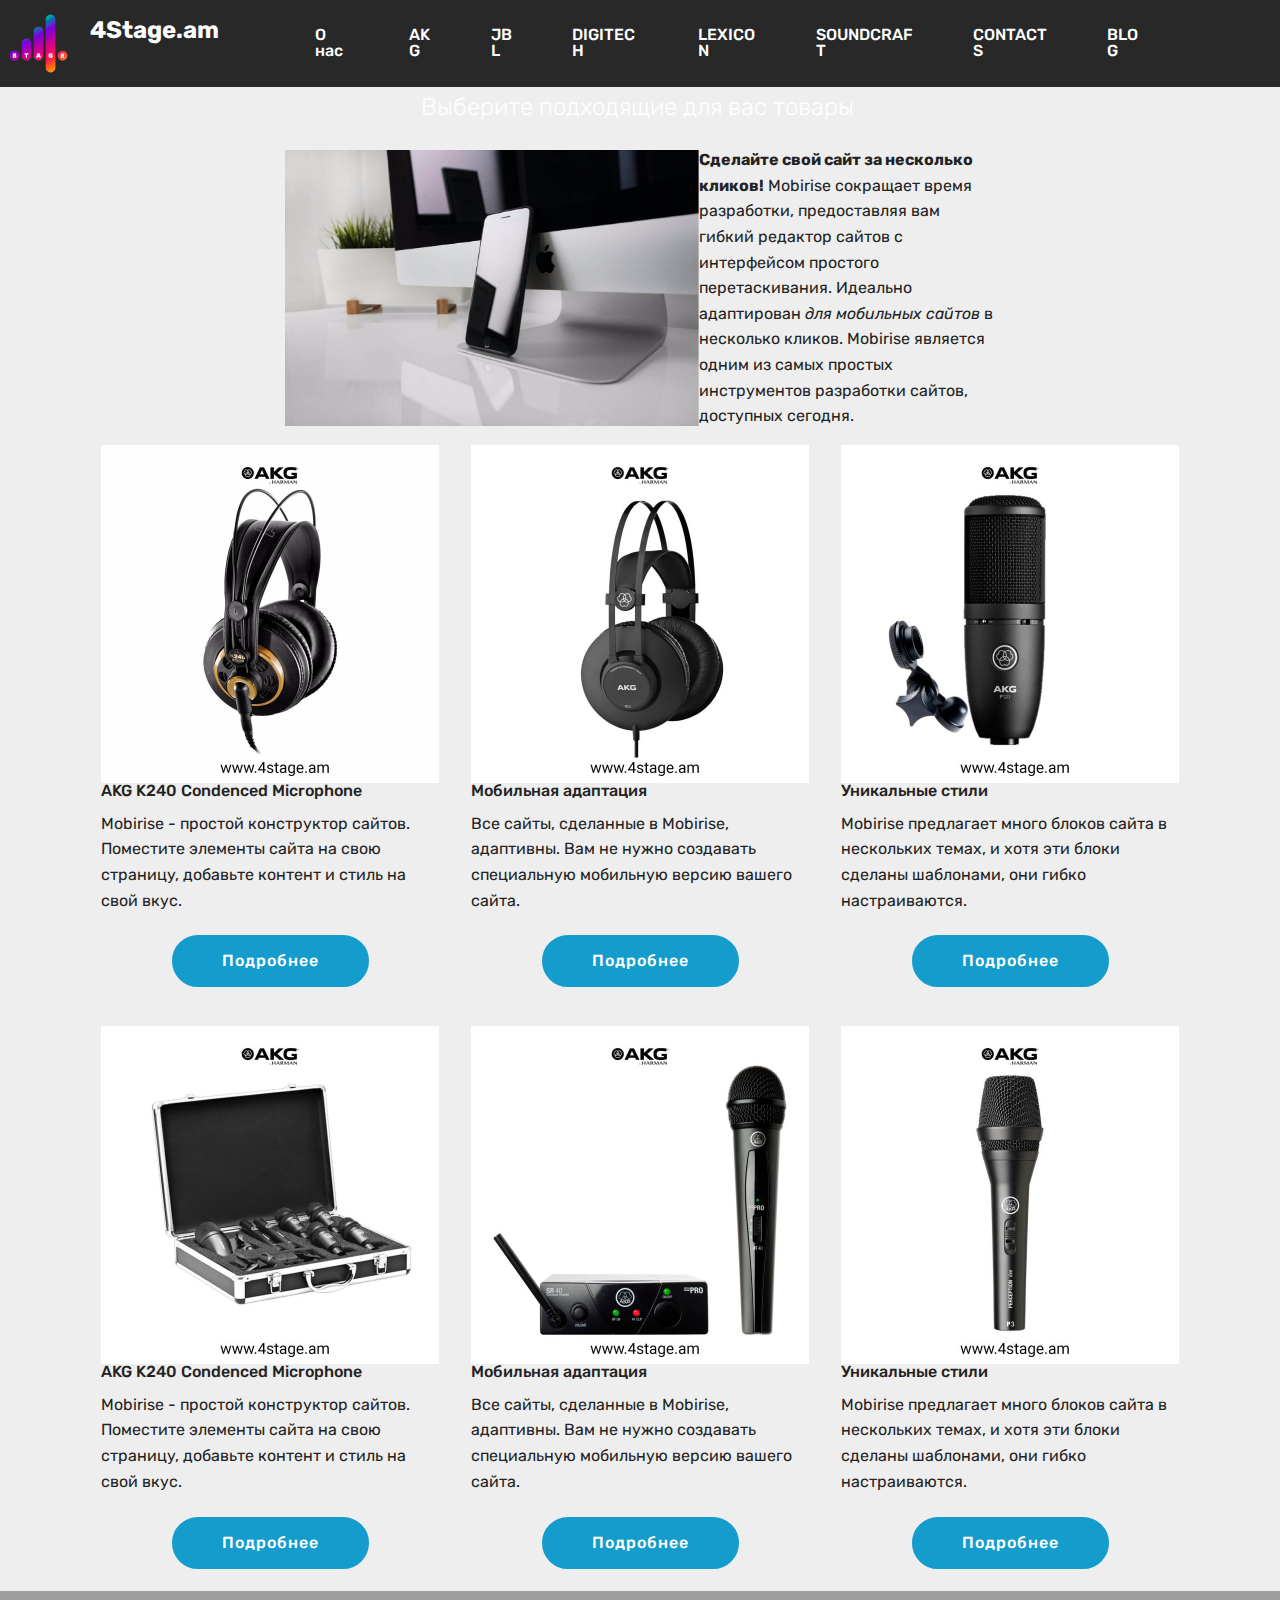
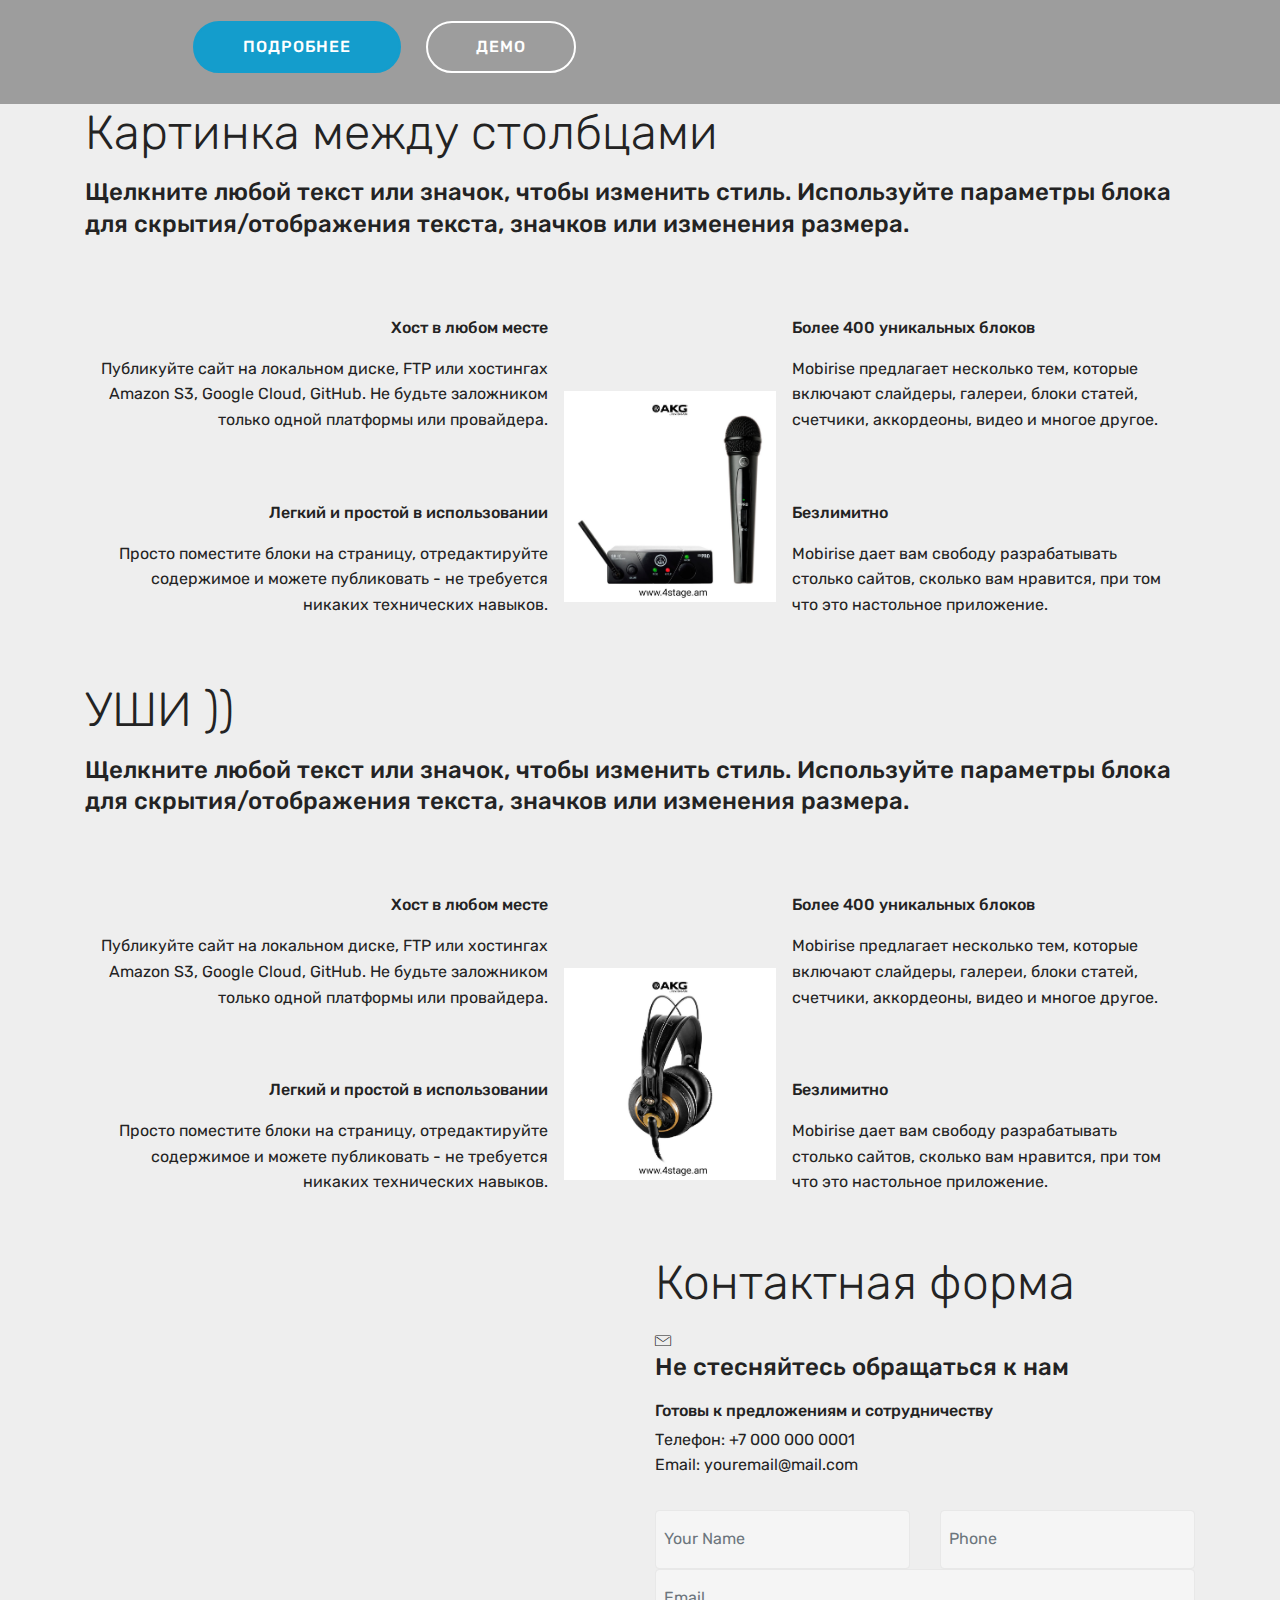
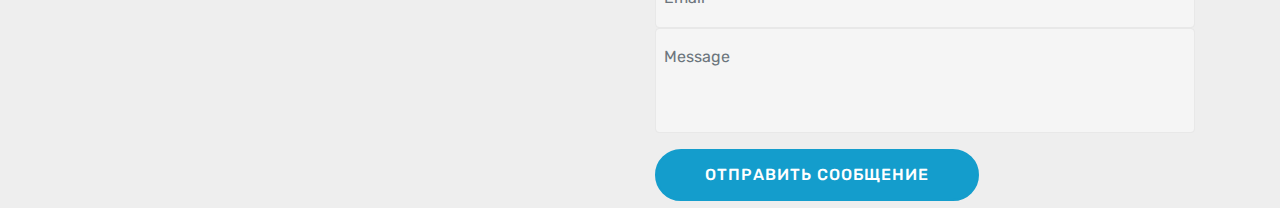
<file: akg.html>
<!DOCTYPE html>
<html >
<head>
  <!-- Site made with Mobirise Website Builder v4.8.1, https://mobirise.com -->
  <meta charset="UTF-8">
  <meta http-equiv="X-UA-Compatible" content="IE=edge">
  <meta name="generator" content="Mobirise v4.8.1, mobirise.com">
  <meta name="viewport" content="width=device-width, initial-scale=1, minimum-scale=1">
  <link rel="shortcut icon" href="assets/images/4logopng-122x122.png" type="image/x-icon">
  <meta name="description" content="Website Generator Description">
  <title>AKG</title>
  <link rel="stylesheet" href="assets/web/assets/mobirise-icons/mobirise-icons.css">
  <link rel="stylesheet" href="assets/tether/tether.min.css">
  <link rel="stylesheet" href="assets/bootstrap/css/bootstrap.min.css">
  <link rel="stylesheet" href="assets/bootstrap/css/bootstrap-grid.min.css">
  <link rel="stylesheet" href="assets/bootstrap/css/bootstrap-reboot.min.css">
  <link rel="stylesheet" href="assets/dropdown/css/style.css">
  <link rel="stylesheet" href="assets/theme/css/style.css">
  <link rel="stylesheet" href="assets/mobirise/css/mbr-additional.css" type="text/css">
  
  
  
</head>
<body>
  <section class="menu cid-r2OKMkVASS" once="menu" id="menu1-1f">

    

    <nav class="navbar navbar-expand beta-menu navbar-dropdown align-items-center navbar-fixed-top navbar-toggleable-sm">
        <button class="navbar-toggler navbar-toggler-right" type="button" data-toggle="collapse" data-target="#navbarSupportedContent" aria-controls="navbarSupportedContent" aria-expanded="false" aria-label="Toggle navigation">
            <div class="hamburger">
                <span></span>
                <span></span>
                <span></span>
                <span></span>
            </div>
        </button>
        <div class="menu-logo">
            <div class="navbar-brand">
                <span class="navbar-logo">
                    <a href="index.html">
                         <img src="assets/images/4logopng-122x122.png" alt="4Stage.am" title="" style="height: 4.8rem;">
                    </a>
                </span>
                <span class="navbar-caption-wrap"><a class="navbar-caption text-white display-5" href="index.html">
                        4Stage.am</a></span>
            </div>
        </div>
        <div class="collapse navbar-collapse" id="navbarSupportedContent">
            <ul class="navbar-nav nav-dropdown nav-right" data-app-modern-menu="true"><li class="nav-item">
                    <a class="nav-link link text-white display-4" href="https://mobirise.com">
                        </a>
                </li>
                <li class="nav-item">
                    <a class="nav-link link text-white display-4" href="index.html">
                        
                        О нас
                    </a>
                </li><li class="nav-item"><a class="nav-link link text-white display-4" href="akg.html">
                        
                        AKG</a></li><li class="nav-item"><a class="nav-link link text-white display-4" href="page2.html">
                        
                        JBL</a></li><li class="nav-item"><a class="nav-link link text-white display-4" href="page3.html">
                        
                        DIGITECH<br></a></li><li class="nav-item"><a class="nav-link link text-white display-4" href="https://mobirise.com">
                        
                        LEXICON</a></li><li class="nav-item"><a class="nav-link link text-white display-4" href="https://mobirise.com">
                        
                        SOUNDCRAFT</a></li><li class="nav-item"><a class="nav-link link text-white display-4" href="https://mobirise.com">
                        
                        CONTACTS</a></li><li class="nav-item"><a class="nav-link link text-white display-4" href="https://mobirise.com">
                        
                        BLOG<br></a></li><li class="nav-item"><a class="nav-link link text-white display-4" href="https://mobirise.com">
                        </a></li><li class="nav-item"><a class="nav-link link text-white display-4" href="https://mobirise.com">
                        </a></li></ul>
            
        </div>
    </nav>
</section>

<section class="engine"><a href="https://mobiri.se/z">best free website templates</a></section><section class="mbr-section content5 cid-r3hyvvPBA8" id="content5-1g">

    

    

    <div class="container">
        <div class="media-container-row">
            <div class="title col-12 col-md-8">
                <h2 class="align-center mbr-bold mbr-white pb-3 mbr-fonts-style display-1">
                    AKG&nbsp;</h2>
                <h3 class="mbr-section-subtitle align-center mbr-light mbr-white pb-3 mbr-fonts-style display-5">
                    Выберите подходящие для вас товары&nbsp;</h3>
                
                
            </div>
        </div>
    </div>
</section>

<section class="mbr-section content6 cid-r3hyZKLVsW" id="content6-1h">
    
     
    
    <div class="container">
        <div class="media-container-row">
            <div class="col-12 col-md-8">
                <div class="media-container-row">
                    <div class="mbr-figure" style="width: 140%;">
                      <img src="assets/images/01-1.jpg" alt="Mobirise" title="">  
                    </div>
                    <div class="media-content">
                        <div class="mbr-section-text">
                            <p class="mbr-text mb-0 mbr-fonts-style display-7">
                               <strong>Сделайте свой сайт за несколько кликов!</strong> Mobirise сокращает время разработки, предоставляя вам гибкий редактор сайтов с интерфейсом простого перетаскивания. Идеально адаптирован <em>для мобильных сайтов</em> в несколько кликов. Mobirise является одним из самых простых инструментов разработки сайтов, доступных сегодня.
                            </p>
                        </div>
                    </div>
                </div>
            </div>
        </div>
    </div>
</section>

<section class="features3 cid-r3hzeUhpB2" id="features3-1i">

    

    
    <div class="container">
        <div class="media-container-row">
            <div class="card p-3 col-12 col-md-6 col-lg-4">
                <div class="card-wrapper">
                    <div class="card-img">
                        <img src="assets/images/akg-k240studioprofessionalsemi-openstereoheadphosquare-1-676x676.jpg" alt="Mobirise" title="">
                    </div>
                    <div class="card-box">
                        <h4 class="card-title mbr-fonts-style display-7">AKG K240 Condenced Microphone</h4>
                        <p class="mbr-text mbr-fonts-style display-7">
                            Mobirise - простой конструктор сайтов. Поместите элементы сайта на свою страницу, добавьте контент и стиль на свой вкус.
                        </p>
                    </div>
                    <div class="mbr-section-btn text-center"><a href="akg.html#features12-1o" class="btn btn-primary display-4" target="_blank">
                            Подробнее
                        </a></div>
                </div>
            </div>

            <div class="card p-3 col-12 col-md-6 col-lg-4">
                <div class="card-wrapper">
                    <div class="card-img">
                        <img src="assets/images/akg-k52-headphonessquare-676x676.jpg" alt="Mobirise" title="">
                    </div>
                    <div class="card-box">
                        <h4 class="card-title mbr-fonts-style display-7">
                            Мобильная адаптация
                        </h4>
                        <p class="mbr-text mbr-fonts-style display-7">
                            Все сайты, сделанные в Mobirise, адаптивны. Вам не нужно создавать специальную мобильную версию вашего сайта.
                        </p>
                    </div>
                    <div class="mbr-section-btn text-center">
                        <a href="https://mobirise.com" class="btn btn-primary display-4">
                            Подробнее
                        </a>
                    </div>
                </div>
            </div>

            <div class="card p-3 col-12 col-md-6 col-lg-4">
                <div class="card-wrapper">
                    <div class="card-img">
                        <img src="assets/images/akg-p120cardioidcondensermicrophonesquare-676x676.jpg" alt="Mobirise" title="">
                    </div>
                    <div class="card-box">
                        <h4 class="card-title mbr-fonts-style display-7">
                            Уникальные стили
                        </h4>
                        <p class="mbr-text mbr-fonts-style display-7">
                            Mobirise предлагает много блоков сайта в нескольких темах, и хотя эти блоки сделаны шаблонами, они гибко настраиваются.
                        </p>
                    </div>
                    <div class="mbr-section-btn text-center">
                        <a href="https://mobirise.com" class="btn btn-primary display-4">
                            Подробнее
                        </a>
                    </div>
                </div>
            </div>

            
        </div>
    </div>
</section>

<section class="features3 cid-r3hAqU00p1" id="features3-1k">

    

    
    <div class="container">
        <div class="media-container-row">
            <div class="card p-3 col-12 col-md-6 col-lg-4">
                <div class="card-wrapper">
                    <div class="card-img">
                        <img src="assets/images/akg-drumsetsessionidrummicrophonesetsquare-676x676.jpg" alt="Mobirise" title="">
                    </div>
                    <div class="card-box">
                        <h4 class="card-title mbr-fonts-style display-7">AKG K240 Condenced Microphone</h4>
                        <p class="mbr-text mbr-fonts-style display-7">
                            Mobirise - простой конструктор сайтов. Поместите элементы сайта на свою страницу, добавьте контент и стиль на свой вкус.
                        </p>
                    </div>
                    <div class="mbr-section-btn text-center"><a href="akg.html#features12-1n" class="btn btn-primary display-4">
                            Подробнее
                        </a></div>
                </div>
            </div>

            <div class="card p-3 col-12 col-md-6 col-lg-4">
                <div class="card-wrapper">
                    <div class="card-img">
                        <img src="assets/images/akg-wms40-minisinglevocalsetsquare-676x676.jpg" alt="Mobirise" title="">
                    </div>
                    <div class="card-box">
                        <h4 class="card-title mbr-fonts-style display-7">
                            Мобильная адаптация
                        </h4>
                        <p class="mbr-text mbr-fonts-style display-7">
                            Все сайты, сделанные в Mobirise, адаптивны. Вам не нужно создавать специальную мобильную версию вашего сайта.
                        </p>
                    </div>
                    <div class="mbr-section-btn text-center"><a href="https://mobirise.com" class="btn btn-primary display-4">
                            Подробнее
                        </a></div>
                </div>
            </div>

            <div class="card p-3 col-12 col-md-6 col-lg-4">
                <div class="card-wrapper">
                    <div class="card-img">
                        <img src="assets/images/akg-perceptionp3-s-handheldcardioiddynamicmicrophonesquare-676x676.jpg" alt="Mobirise" title="">
                    </div>
                    <div class="card-box">
                        <h4 class="card-title mbr-fonts-style display-7">
                            Уникальные стили
                        </h4>
                        <p class="mbr-text mbr-fonts-style display-7">
                            Mobirise предлагает много блоков сайта в нескольких темах, и хотя эти блоки сделаны шаблонами, они гибко настраиваются.
                        </p>
                    </div>
                    <div class="mbr-section-btn text-center">
                        <a href="https://mobirise.com" class="btn btn-primary display-4">
                            Подробнее
                        </a>
                    </div>
                </div>
            </div>

            
        </div>
    </div>
</section>

<section class="mbr-section info3 cid-r3hFwwnCn1 mbr-parallax-background" id="info3-1p">

    

    <div class="mbr-overlay" style="opacity: 0.4; background-color: rgb(35, 35, 35);">
    </div>

    <div class="container">
        <div class="row justify-content-center">
            <div class="media-container-column title col-12 col-md-10">
                
                
                
                <div class="mbr-section-btn align-left py-4"><a class="btn btn-primary display-4" href="index.html">ПОДРОБНЕЕ</a>
                    <a class="btn btn-white-outline display-4" href="akg.html#features3-1i">ДЕМО</a></div>
            </div>
        </div>
    </div>
</section>

<section class="features12 cid-r3hDrb4AAc" id="features12-1n">
    
    

    

    <div class="container">
        <h2 class="mbr-section-title pb-2 mbr-fonts-style display-2">
            Картинка между столбцами
        </h2>
        <h3 class="mbr-section-subtitle pb-3 mbr-fonts-style display-5">
            Щелкните любой текст или значок, чтобы изменить стиль. Используйте параметры блока для скрытия/отображения текста, значков или изменения размера.
        </h3>

        <div class="media-container-row pt-5">
            <div class="block-content align-right">
                <div class="card pl-3 pr-3 pb-5">
                    <div class="mbr-card-img-title">
                        
                        <div class="mbr-crt-title">
                            <h4 class="card-title py-2 mbr-crt-title mbr-fonts-style display-7">
                                Хост в любом месте                     
                            </h4>
                        </div>
                    </div>                

                    <div class="card-box">
                        <p class="mbr-text mbr-section-text mbr-fonts-style display-7">
                            Публикуйте сайт на локальном диске, FTP или хостингах Amazon S3, Google Cloud, GitHub. Не будьте заложником только одной платформы или провайдера.
                        </p>
                    </div>
                </div>

                <div class="card pl-3 pr-3 pb-5">
                    <div class="mbr-card-img-title">
                        
                        <div class="mbr-crt-title">
                            <h4 class="card-title py-2 mbr-crt-title mbr-fonts-style display-7">
                                Легкий и простой в использовании
                            </h4>
                        </div>
                    </div>
                    <div class="card-box">
                        <p class="mbr-text mbr-section-text mbr-fonts-style display-7">
                            Просто поместите блоки на страницу, отредактируйте содержимое и можете публиковать - не требуется никаких технических навыков.
                        </p>
                    </div>
                </div>
            </div>

            <div class="mbr-figure" style="width: 50%;">
                <img src="assets/images/akg-wms40-minisinglevocalsetsquare-982x982.jpg" alt="Mobirise" title="">
            </div>

            <div class="block-content align-left  ">
                <div class="card pl-3 pr-3 pb-5">
                    <div class="mbr-card-img-title">
                        
                        <div class="mbr-crt-title">
                            <h4 class="card-title py-2 mbr-crt-title mbr-fonts-style display-7">
                                Более 400 уникальных блоков
                            </h4>
                        </div>
                    </div>                

                    <div class="card-box">
                        <p class="mbr-text mbr-section-text mbr-fonts-style display-7">
                            Mobirise предлагает несколько тем, которые включают слайдеры, галереи, блоки статей, счетчики, аккордеоны, видео и многое другое.
                        </p>
                    </div>
                </div>

                <div class="card pl-3 pr-3 pb-5">
                    <div class="mbr-card-img-title">
                        
                        <div class="mbr-crt-title">
                            <h4 class="card-title py-2 mbr-crt-title mbr-fonts-style display-7">
                                Безлимитно
                            </h4>
                        </div>
                    </div>
                    <div class="card-box">
                        <p class="mbr-text mbr-section-text mbr-fonts-style display-7">
                            Mobirise дает вам свободу разрабатывать столько сайтов, сколько вам нравится, при том что это настольное приложение.
                        </p>
                    </div>
                </div>
            </div>
        </div>
    </div>
</section>

<section class="features12 cid-r3hElhcutL" id="features12-1o">
    
    

    

    <div class="container">
        <h2 class="mbr-section-title pb-2 mbr-fonts-style display-2">
            УШИ ))</h2>
        <h3 class="mbr-section-subtitle pb-3 mbr-fonts-style display-5">
            Щелкните любой текст или значок, чтобы изменить стиль. Используйте параметры блока для скрытия/отображения текста, значков или изменения размера.
        </h3>

        <div class="media-container-row pt-5">
            <div class="block-content align-right">
                <div class="card pl-3 pr-3 pb-5">
                    <div class="mbr-card-img-title">
                        
                        <div class="mbr-crt-title">
                            <h4 class="card-title py-2 mbr-crt-title mbr-fonts-style display-7">
                                Хост в любом месте                     
                            </h4>
                        </div>
                    </div>                

                    <div class="card-box">
                        <p class="mbr-text mbr-section-text mbr-fonts-style display-7">
                            Публикуйте сайт на локальном диске, FTP или хостингах Amazon S3, Google Cloud, GitHub. Не будьте заложником только одной платформы или провайдера.
                        </p>
                    </div>
                </div>

                <div class="card pl-3 pr-3 pb-5">
                    <div class="mbr-card-img-title">
                        
                        <div class="mbr-crt-title">
                            <h4 class="card-title py-2 mbr-crt-title mbr-fonts-style display-7">
                                Легкий и простой в использовании
                            </h4>
                        </div>
                    </div>
                    <div class="card-box">
                        <p class="mbr-text mbr-section-text mbr-fonts-style display-7">
                            Просто поместите блоки на страницу, отредактируйте содержимое и можете публиковать - не требуется никаких технических навыков.
                        </p>
                    </div>
                </div>
            </div>

            <div class="mbr-figure" style="width: 50%;">
                <img src="assets/images/akg-k240studioprofessionalsemi-openstereoheadphosquare-982x982.jpg" alt="Mobirise" title="">
            </div>

            <div class="block-content align-left  ">
                <div class="card pl-3 pr-3 pb-5">
                    <div class="mbr-card-img-title">
                        
                        <div class="mbr-crt-title">
                            <h4 class="card-title py-2 mbr-crt-title mbr-fonts-style display-7">
                                Более 400 уникальных блоков
                            </h4>
                        </div>
                    </div>                

                    <div class="card-box">
                        <p class="mbr-text mbr-section-text mbr-fonts-style display-7">
                            Mobirise предлагает несколько тем, которые включают слайдеры, галереи, блоки статей, счетчики, аккордеоны, видео и многое другое.
                        </p>
                    </div>
                </div>

                <div class="card pl-3 pr-3 pb-5">
                    <div class="mbr-card-img-title">
                        
                        <div class="mbr-crt-title">
                            <h4 class="card-title py-2 mbr-crt-title mbr-fonts-style display-7">
                                Безлимитно
                            </h4>
                        </div>
                    </div>
                    <div class="card-box">
                        <p class="mbr-text mbr-section-text mbr-fonts-style display-7">
                            Mobirise дает вам свободу разрабатывать столько сайтов, сколько вам нравится, при том что это настольное приложение.
                        </p>
                    </div>
                </div>
            </div>
        </div>
    </div>
</section>

<section class="mbr-section form4 cid-r3hH2yUHLv" id="form4-1r">

    

    
    <div class="container">
        <div class="row">
            <div class="col-md-6">
                <div class="google-map"><iframe frameborder="0" style="border:0" src="https://www.google.com/maps/embed/v1/place?key=AIzaSyA0Dx_boXQiwvdz8sJHoYeZNVTdoWONYkU&amp;q=place_id:ChIJn6wOs6lZwokRLKy1iqRcoKw" allowfullscreen=""></iframe></div>
            </div>
            <div class="col-md-6">
                <h2 class="pb-3 align-left mbr-fonts-style display-2">
                    Контактная форма
                </h2>
                <div>
                    <div class="icon-block pb-3">
                        <span class="icon-block__icon">
                            <span class="mbri-letter mbr-iconfont"></span>
                        </span>
                        <h4 class="icon-block__title align-left mbr-fonts-style display-5">
                            Не стесняйтесь обращаться к нам
                        </h4>
                    </div>
                    <div class="icon-contacts pb-3">
                        <h5 class="align-left mbr-fonts-style display-7">
                            Готовы к предложениям и сотрудничеству
                        </h5>
                        <p class="mbr-text align-left mbr-fonts-style display-7">
                            Телефон: +7 000 000 0001 <br>
                            Email: youremail@mail.com
                        </p>
                    </div>
                </div>
                <div data-form-type="formoid">
                    <div data-form-alert="" hidden="">Спасибо за заполнение анкеты!</div>
                    <form class="block mbr-form" action="https://mobirise.com/" method="post" data-form-title="Mobirise Form"><input type="hidden" name="email" data-form-email="true" value="HXD8wk90vcJL8DlkzckWkpEFLhcSB7tHn3YnosBHvUgNgjmIKqoEpnlE60CkP4YFWL6pw/6jSs4be//ohjTUMkg12jFwwWlgDDKYDTzvWzkgengoSwtYmTY40reggdB0" data-form-field="Email">
                        <div class="row">
                            <div class="col-md-6 multi-horizontal" data-for="name">
                                <input type="text" class="form-control input" name="name" data-form-field="Name" placeholder="Your Name" required="" id="name-form4-1r">
                            </div>
                            <div class="col-md-6 multi-horizontal" data-for="phone">
                                <input type="text" class="form-control input" name="phone" data-form-field="Phone" placeholder="Phone" required="" id="phone-form4-1r">
                            </div>
                            <div class="col-md-12" data-for="email">
                                <input type="text" class="form-control input" name="email" data-form-field="Email" placeholder="Email" required="" id="email-form4-1r">
                            </div>
                            <div class="col-md-12" data-for="message">
                                <textarea class="form-control input" name="message" rows="3" data-form-field="Message" placeholder="Message" style="resize:none" id="message-form4-1r"></textarea>
                            </div>
                            <div class="input-group-btn col-md-12" style="margin-top: 10px;">
                                <button href="" type="submit" class="btn btn-primary btn-form display-4">ОТПРАВИТЬ СООБЩЕНИЕ</button>
                            </div>
                        </div>
                    </form>
                </div>
            </div>
        </div>
    </div>
</section>


  <script src="assets/web/assets/jquery/jquery.min.js"></script>
  <script src="assets/popper/popper.min.js"></script>
  <script src="assets/tether/tether.min.js"></script>
  <script src="assets/bootstrap/js/bootstrap.min.js"></script>
  <script src="assets/smoothscroll/smooth-scroll.js"></script>
  <script src="assets/dropdown/js/script.min.js"></script>
  <script src="assets/touchswipe/jquery.touch-swipe.min.js"></script>
  <script src="assets/parallax/jarallax.min.js"></script>
  <script src="assets/theme/js/script.js"></script>
  <script src="assets/formoid/formoid.min.js"></script>
  
  
</body>
</html>
</file>
<file: assets/web/assets/mobirise-icons/mobirise-icons.css>
@font-face {
  font-family: 'MobiriseIcons';
  src:  url('mobirise-icons.eot?spat4u');
  src:  url('mobirise-icons.eot?spat4u#iefix') format('embedded-opentype'),
    url('mobirise-icons.ttf?spat4u') format('truetype'),
    url('mobirise-icons.woff?spat4u') format('woff'),
    url('mobirise-icons.svg?spat4u#MobiriseIcons') format('svg');
  font-weight: normal;
  font-style: normal;
}

[class^="mbri-"], [class*=" mbri-"] {
  /* use !important to prevent issues with browser extensions that change fonts */
  font-family: MobiriseIcons !important;
  speak: none;
  font-style: normal;
  font-weight: normal;
  font-variant: normal;
  text-transform: none;
  line-height: 1;

  /* Better Font Rendering =========== */
  -webkit-font-smoothing: antialiased;
  -moz-osx-font-smoothing: grayscale;
}

.mbri-add-submenu:before {
  content: "\e900";
}
.mbri-alert:before {
  content: "\e901";
}
.mbri-align-center:before {
  content: "\e902";
}
.mbri-align-justify:before {
  content: "\e903";
}
.mbri-align-left:before {
  content: "\e904";
}
.mbri-align-right:before {
  content: "\e905";
}
.mbri-android:before {
  content: "\e906";
}
.mbri-apple:before {
  content: "\e907";
}
.mbri-arrow-down:before {
  content: "\e908";
}
.mbri-arrow-next:before {
  content: "\e909";
}
.mbri-arrow-prev:before {
  content: "\e90a";
}
.mbri-arrow-up:before {
  content: "\e90b";
}
.mbri-bold:before {
  content: "\e90c";
}
.mbri-bookmark:before {
  content: "\e90d";
}
.mbri-bootstrap:before {
  content: "\e90e";
}
.mbri-briefcase:before {
  content: "\e90f";
}
.mbri-browse:before {
  content: "\e910";
}
.mbri-bulleted-list:before {
  content: "\e911";
}
.mbri-calendar:before {
  content: "\e912";
}
.mbri-camera:before {
  content: "\e913";
}
.mbri-cart-add:before {
  content: "\e914";
}
.mbri-cart-full:before {
  content: "\e915";
}
.mbri-cash:before {
  content: "\e916";
}
.mbri-change-style:before {
  content: "\e917";
}
.mbri-chat:before {
  content: "\e918";
}
.mbri-clock:before {
  content: "\e919";
}
.mbri-close:before {
  content: "\e91a";
}
.mbri-cloud:before {
  content: "\e91b";
}
.mbri-code:before {
  content: "\e91c";
}
.mbri-contact-form:before {
  content: "\e91d";
}
.mbri-credit-card:before {
  content: "\e91e";
}
.mbri-cursor-click:before {
  content: "\e91f";
}
.mbri-cust-feedback:before {
  content: "\e920";
}
.mbri-database:before {
  content: "\e921";
}
.mbri-delivery:before {
  content: "\e922";
}
.mbri-desktop:before {
  content: "\e923";
}
.mbri-devices:before {
  content: "\e924";
}
.mbri-down:before {
  content: "\e925";
}
.mbri-download:before {
  content: "\e989";
}
.mbri-drag-n-drop:before {
  content: "\e927";
}
.mbri-drag-n-drop2:before {
  content: "\e928";
}
.mbri-edit:before {
  content: "\e929";
}
.mbri-edit2:before {
  content: "\e92a";
}
.mbri-error:before {
  content: "\e92b";
}
.mbri-extension:before {
  content: "\e92c";
}
.mbri-features:before {
  content: "\e92d";
}
.mbri-file:before {
  content: "\e92e";
}
.mbri-flag:before {
  content: "\e92f";
}
.mbri-folder:before {
  content: "\e930";
}
.mbri-gift:before {
  content: "\e931";
}
.mbri-github:before {
  content: "\e932";
}
.mbri-globe:before {
  content: "\e933";
}
.mbri-globe-2:before {
  content: "\e934";
}
.mbri-growing-chart:before {
  content: "\e935";
}
.mbri-hearth:before {
  content: "\e936";
}
.mbri-help:before {
  content: "\e937";
}
.mbri-home:before {
  content: "\e938";
}
.mbri-hot-cup:before {
  content: "\e939";
}
.mbri-idea:before {
  content: "\e93a";
}
.mbri-image-gallery:before {
  content: "\e93b";
}
.mbri-image-slider:before {
  content: "\e93c";
}
.mbri-info:before {
  content: "\e93d";
}
.mbri-italic:before {
  content: "\e93e";
}
.mbri-key:before {
  content: "\e93f";
}
.mbri-laptop:before {
  content: "\e940";
}
.mbri-layers:before {
  content: "\e941";
}
.mbri-left-right:before {
  content: "\e942";
}
.mbri-left:before {
  content: "\e943";
}
.mbri-letter:before {
  content: "\e944";
}
.mbri-like:before {
  content: "\e945";
}
.mbri-link:before {
  content: "\e946";
}
.mbri-lock:before {
  content: "\e947";
}
.mbri-login:before {
  content: "\e948";
}
.mbri-logout:before {
  content: "\e949";
}
.mbri-magic-stick:before {
  content: "\e94a";
}
.mbri-map-pin:before {
  content: "\e94b";
}
.mbri-menu:before {
  content: "\e94c";
}
.mbri-mobile:before {
  content: "\e94d";
}
.mbri-mobile2:before {
  content: "\e94e";
}
.mbri-mobirise:before {
  content: "\e94f";
}
.mbri-more-horizontal:before {
  content: "\e950";
}
.mbri-more-vertical:before {
  content: "\e951";
}
.mbri-music:before {
  content: "\e952";
}
.mbri-new-file:before {
  content: "\e953";
}
.mbri-numbered-list:before {
  content: "\e954";
}
.mbri-opened-folder:before {
  content: "\e955";
}
.mbri-pages:before {
  content: "\e956";
}
.mbri-paper-plane:before {
  content: "\e957";
}
.mbri-paperclip:before {
  content: "\e958";
}
.mbri-photo:before {
  content: "\e959";
}
.mbri-photos:before {
  content: "\e95a";
}
.mbri-pin:before {
  content: "\e95b";
}
.mbri-play:before {
  content: "\e95c";
}
.mbri-plus:before {
  content: "\e95d";
}
.mbri-preview:before {
  content: "\e95e";
}
.mbri-print:before {
  content: "\e95f";
}
.mbri-protect:before {
  content: "\e960";
}
.mbri-question:before {
  content: "\e961";
}
.mbri-quote-left:before {
  content: "\e962";
}
.mbri-quote-right:before {
  content: "\e963";
}
.mbri-refresh:before {
  content: "\e964";
}
.mbri-responsive:before {
  content: "\e965";
}
.mbri-right:before {
  content: "\e966";
}
.mbri-rocket:before {
  content: "\e967";
}
.mbri-sad-face:before {
  content: "\e968";
}
.mbri-sale:before {
  content: "\e969";
}
.mbri-save:before {
  content: "\e96a";
}
.mbri-search:before {
  content: "\e96b";
}
.mbri-setting:before {
  content: "\e96c";
}
.mbri-setting2:before {
  content: "\e96d";
}
.mbri-setting3:before {
  content: "\e96e";
}
.mbri-share:before {
  content: "\e96f";
}
.mbri-shopping-bag:before {
  content: "\e970";
}
.mbri-shopping-basket:before {
  content: "\e971";
}
.mbri-shopping-cart:before {
  content: "\e972";
}
.mbri-sites:before {
  content: "\e973";
}
.mbri-smile-face:before {
  content: "\e974";
}
.mbri-speed:before {
  content: "\e975";
}
.mbri-star:before {
  content: "\e976";
}
.mbri-success:before {
  content: "\e977";
}
.mbri-sun:before {
  content: "\e978";
}
.mbri-sun2:before {
  content: "\e979";
}
.mbri-tablet:before {
  content: "\e97a";
}
.mbri-tablet-vertical:before {
  content: "\e97b";
}
.mbri-target:before {
  content: "\e97c";
}
.mbri-timer:before {
  content: "\e97d";
}
.mbri-to-ftp:before {
  content: "\e97e";
}
.mbri-to-local-drive:before {
  content: "\e97f";
}
.mbri-touch-swipe:before {
  content: "\e980";
}
.mbri-touch:before {
  content: "\e981";
}
.mbri-trash:before {
  content: "\e982";
}
.mbri-underline:before {
  content: "\e983";
}
.mbri-unlink:before {
  content: "\e984";
}
.mbri-unlock:before {
  content: "\e985";
}
.mbri-up-down:before {
  content: "\e986";
}
.mbri-up:before {
  content: "\e987";
}
.mbri-update:before {
  content: "\e988";
}
.mbri-upload:before {
 content: "\e926"; 
}
.mbri-user:before {
  content: "\e98a";
}
.mbri-user2:before {
  content: "\e98b";
}
.mbri-users:before {
  content: "\e98c";
}
.mbri-video:before {
  content: "\e98d";
}
.mbri-video-play:before {
  content: "\e98e";
}
.mbri-watch:before {
  content: "\e98f";
}
.mbri-website-theme:before {
  content: "\e990";
}
.mbri-wifi:before {
  content: "\e991";
}
.mbri-windows:before {
  content: "\e992";
}
.mbri-zoom-out:before {
  content: "\e993";
}
.mbri-redo:before {
  content: "\e994";
}
.mbri-undo:before {
  content: "\e995";
}
</file>
<file: assets/dropdown/css/style.css>
.navbar-dropdown {
  left: 0;
  padding: 0;
  position: absolute;
  right: 0;
  top: 0;
  transition: all 0.45s ease;
  z-index: 1030;
  background: #282828; }
  .navbar-dropdown .navbar-logo {
    margin-right: 0.8rem;
    transition: margin 0.3s ease-in-out;
    vertical-align: middle; }
    .navbar-dropdown .navbar-logo img {
      height: 3.125rem;
      transition: all 0.3s ease-in-out; }
    .navbar-dropdown .navbar-logo.mbr-iconfont {
      font-size: 3.125rem;
      line-height: 3.125rem; }
  .navbar-dropdown .navbar-caption {
    font-weight: 700;
    white-space: normal;
    vertical-align: -4px;
    line-height: 3.125rem !important; }
    .navbar-dropdown .navbar-caption, .navbar-dropdown .navbar-caption:hover {
      color: inherit;
      text-decoration: none; }
  .navbar-dropdown .mbr-iconfont + .navbar-caption {
    vertical-align: -1px; }
  .navbar-dropdown.navbar-fixed-top {
    position: fixed; }
  .navbar-dropdown .navbar-brand span {
    vertical-align: -4px; }
  .navbar-dropdown.bg-color.transparent {
    background: none; }
  .navbar-dropdown.navbar-short .navbar-brand {
    padding: 0.625rem 0; }
    .navbar-dropdown.navbar-short .navbar-brand span {
      vertical-align: -1px; }
  .navbar-dropdown.navbar-short .navbar-caption {
    line-height: 2.375rem !important;
    vertical-align: -2px; }
  .navbar-dropdown.navbar-short .navbar-logo {
    margin-right: 0.5rem; }
    .navbar-dropdown.navbar-short .navbar-logo img {
      height: 2.375rem; }
    .navbar-dropdown.navbar-short .navbar-logo.mbr-iconfont {
      font-size: 2.375rem;
      line-height: 2.375rem; }
  .navbar-dropdown.navbar-short .mbr-table-cell {
    height: 3.625rem; }
  .navbar-dropdown .navbar-close {
    left: 0.6875rem;
    position: fixed;
    top: 0.75rem;
    z-index: 1000; }
  .navbar-dropdown .hamburger-icon {
    content: "";
    display: inline-block;
    vertical-align: middle;
    width: 16px;
    -webkit-box-shadow: 0 -6px 0 1px #282828,0 0 0 1px #282828,0 6px 0 1px #282828;
    -moz-box-shadow: 0 -6px 0 1px #282828,0 0 0 1px #282828,0 6px 0 1px #282828;
    box-shadow: 0 -6px 0 1px #282828,0 0 0 1px #282828,0 6px 0 1px #282828; }

.dropdown-menu .dropdown-toggle[data-toggle="dropdown-submenu"]::after {
  border-bottom: 0.35em solid transparent;
  border-left: 0.35em solid;
  border-right: 0;
  border-top: 0.35em solid transparent;
  margin-left: 0.3rem; }

.dropdown-menu .dropdown-item:focus {
  outline: 0; }

.nav-dropdown {
  font-size: 0.75rem;
  font-weight: 500;
  height: auto !important; }
  .nav-dropdown .nav-btn {
    padding-left: 1rem; }
  .nav-dropdown .link {
    margin: .667em 1.667em;
    font-weight: 500;
    padding: 0;
    transition: color .2s ease-in-out; }
    .nav-dropdown .link.dropdown-toggle {
      margin-right: 2.583em; }
      .nav-dropdown .link.dropdown-toggle::after {
        margin-left: .25rem;
        border-top: 0.35em solid;
        border-right: 0.35em solid transparent;
        border-left: 0.35em solid transparent;
        border-bottom: 0; }
      .nav-dropdown .link.dropdown-toggle[aria-expanded="true"] {
        margin: 0;
        padding: 0.667em 3.263em  0.667em 1.667em; }
  .nav-dropdown .link::after,
  .nav-dropdown .dropdown-item::after {
    color: inherit; }
  .nav-dropdown .btn {
    font-size: 0.75rem;
    font-weight: 700;
    letter-spacing: 0;
    margin-bottom: 0;
    padding-left: 1.25rem;
    padding-right: 1.25rem; }
  .nav-dropdown .dropdown-menu {
    border-radius: 0;
    border: 0;
    left: 0;
    margin: 0;
    padding-bottom: 1.25rem;
    padding-top: 1.25rem;
    position: relative; }
  .nav-dropdown .dropdown-submenu {
    margin-left: 0.125rem;
    top: 0; }
  .nav-dropdown .dropdown-item {
    font-weight: 500;
    line-height: 2;
    padding: 0.3846em 4.615em 0.3846em 1.5385em;
    position: relative;
    transition: color .2s ease-in-out, background-color .2s ease-in-out; }
    .nav-dropdown .dropdown-item::after {
      margin-top: -0.3077em;
      position: absolute;
      right: 1.1538em;
      top: 50%; }
    .nav-dropdown .dropdown-item:focus, .nav-dropdown .dropdown-item:hover {
      background: none; }

@media (max-width: 767px) {
  .nav-dropdown.navbar-toggleable-sm {
    bottom: 0;
    display: none;
    left: 0;
    overflow-x: hidden;
    position: fixed;
    top: 0;
    transform: translateX(-100%);
    -ms-transform: translateX(-100%);
    -webkit-transform: translateX(-100%);
    width: 18.75rem;
    z-index: 999; } }
.nav-dropdown.navbar-toggleable-xl {
  bottom: 0;
  display: none;
  left: 0;
  overflow-x: hidden;
  position: fixed;
  top: 0;
  transform: translateX(-100%);
  -ms-transform: translateX(-100%);
  -webkit-transform: translateX(-100%);
  width: 18.75rem;
  z-index: 999; }

.nav-dropdown-sm {
  display: block !important;
  overflow-x: hidden;
  overflow: auto;
  padding-top: 3.875rem; }
  .nav-dropdown-sm::after {
    content: "";
    display: block;
    height: 3rem;
    width: 100%; }
  .nav-dropdown-sm.collapse.in ~ .navbar-close {
    display: block !important; }
  .nav-dropdown-sm.collapsing, .nav-dropdown-sm.collapse.in {
    transform: translateX(0);
    -ms-transform: translateX(0);
    -webkit-transform: translateX(0);
    transition: all 0.25s ease-out;
    -webkit-transition: all 0.25s ease-out;
    background: #282828; }
  .nav-dropdown-sm.collapsing[aria-expanded="false"] {
    transform: translateX(-100%);
    -ms-transform: translateX(-100%);
    -webkit-transform: translateX(-100%); }
  .nav-dropdown-sm .nav-item {
    display: block;
    margin-left: 0 !important;
    padding-left: 0; }
  .nav-dropdown-sm .link,
  .nav-dropdown-sm .dropdown-item {
    border-top: 1px dotted rgba(255, 255, 255, 0.1);
    font-size: 0.8125rem;
    line-height: 1.6;
    margin: 0 !important;
    padding: 0.875rem 2.4rem 0.875rem 1.5625rem !important;
    position: relative;
    white-space: normal; }
    .nav-dropdown-sm .link:focus, .nav-dropdown-sm .link:hover,
    .nav-dropdown-sm .dropdown-item:focus,
    .nav-dropdown-sm .dropdown-item:hover {
      background: rgba(0, 0, 0, 0.2) !important;
      color: #c0a375; }
  .nav-dropdown-sm .nav-btn {
    position: relative;
    padding: 1.5625rem 1.5625rem 0 1.5625rem; }
    .nav-dropdown-sm .nav-btn::before {
      border-top: 1px dotted rgba(255, 255, 255, 0.1);
      content: "";
      left: 0;
      position: absolute;
      top: 0;
      width: 100%; }
    .nav-dropdown-sm .nav-btn + .nav-btn {
      padding-top: 0.625rem; }
      .nav-dropdown-sm .nav-btn + .nav-btn::before {
        display: none; }
  .nav-dropdown-sm .btn {
    padding: 0.625rem 0; }
  .nav-dropdown-sm .dropdown-toggle[data-toggle="dropdown-submenu"]::after {
    margin-left: .25rem;
    border-top: 0.35em solid;
    border-right: 0.35em solid transparent;
    border-left: 0.35em solid transparent;
    border-bottom: 0; }
  .nav-dropdown-sm .dropdown-toggle[data-toggle="dropdown-submenu"][aria-expanded="true"]::after {
    border-top: 0;
    border-right: 0.35em solid transparent;
    border-left: 0.35em solid transparent;
    border-bottom: 0.35em solid; }
  .nav-dropdown-sm .dropdown-menu {
    margin: 0;
    padding: 0;
    position: relative;
    top: 0;
    left: 0;
    width: 100%;
    border: 0;
    float: none;
    border-radius: 0;
    background: none; }
  .nav-dropdown-sm .dropdown-submenu {
    left: 100%;
    margin-left: 0.125rem;
    margin-top: -1.25rem;
    top: 0; }

.navbar-toggleable-sm .nav-dropdown .dropdown-menu {
  position: absolute; }

.navbar-toggleable-sm .nav-dropdown .dropdown-submenu {
  left: 100%;
  margin-left: 0.125rem;
  margin-top: -1.25rem;
  top: 0; }

.navbar-toggleable-sm.opened .nav-dropdown .dropdown-menu {
  position: relative; }

.navbar-toggleable-sm.opened .nav-dropdown .dropdown-submenu {
  left: 0;
  margin-left: 00rem;
  margin-top: 0rem;
  top: 0; }

.is-builder .nav-dropdown.collapsing {
  transition: none !important; }

/*# sourceMappingURL=style.css.map */
</file>
<file: assets/theme/css/style.css>
/*!
 * Mobirise v4 theme (https://mobirise.com/)
 * Copyright 2017 Mobirise
 */
section {
  background-color: #eeeeee; }

section,
.container,
.container-fluid {
  position: relative;
  word-wrap: break-word; }

a.mbr-iconfont:hover {
  text-decoration: none; }

.article .lead p, .article .lead ul, .article .lead ol, .article .lead pre, .article .lead blockquote {
  margin-bottom: 0; }

a {
  font-style: normal;
  font-weight: 400;
  cursor: pointer; }
  a, a:hover {
    text-decoration: none; }

figure {
  margin-bottom: 0; }

body {
  color: #232323; }

h1, h2, h3, h4, h5, h6,
.h1, .h2, .h3, .h4, .h5, .h6,
.display-1, .display-2, .display-3, .display-4 {
  line-height: 1;
  word-break: break-word;
  word-wrap: break-word; }

b, strong {
  font-weight: bold; }

blockquote {
  padding: 10px 0 10px 20px;
  position: relative;
  border-left: 2px solid;
  border-color: #ff3366; }

input:-webkit-autofill, input:-webkit-autofill:hover, input:-webkit-autofill:focus, input:-webkit-autofill:active {
  transition-delay: 9999s;
  transition-property: background-color, color; }

textarea[type="hidden"] {
  display: none; }

body {
  position: relative; }

section {
  background-position: 50% 50%;
  background-repeat: no-repeat;
  background-size: cover; }
  section .mbr-background-video,
  section .mbr-background-video-preview {
    position: absolute;
    bottom: 0;
    left: 0;
    right: 0;
    top: 0; }

.hidden {
  visibility: hidden; }

.mbr-z-index20 {
  z-index: 20; }

/*! Base colors */
.mbr-white {
  color: #ffffff; }

.mbr-black {
  color: #000000; }

.mbr-bg-white {
  background-color: #ffffff; }

.mbr-bg-black {
  background-color: #000000; }

/*! Text-aligns */
.align-left {
  text-align: left; }

.align-center {
  text-align: center; }

.align-right {
  text-align: right; }

@media (max-width: 767px) {
  .align-left, .align-center, .align-right, .mbr-section-btn, .mbr-section-title {
    text-align: center; } }
/*! Font-weight  */
.mbr-light {
  font-weight: 300; }

.mbr-regular {
  font-weight: 400; }

.mbr-semibold {
  font-weight: 500; }

.mbr-bold {
  font-weight: 700; }

/*! Media  */
.media-size-item {
  -webkit-flex: 1 1 auto;
  -moz-flex: 1 1 auto;
  -ms-flex: 1 1 auto;
  -o-flex: 1 1 auto;
  flex: 1 1 auto; }

.media-content {
  -webkit-flex-basis: 100%;
  flex-basis: 100%; }

.media-container-row {
  display: -ms-flexbox;
  display: -webkit-flex;
  display: flex;
  -webkit-flex-direction: row;
  -ms-flex-direction: row;
  flex-direction: row;
  -webkit-flex-wrap: wrap;
  -ms-flex-wrap: wrap;
  flex-wrap: wrap;
  -webkit-justify-content: center;
  -ms-flex-pack: center;
  justify-content: center;
  -webkit-align-content: center;
  -ms-flex-line-pack: center;
  align-content: center;
  -webkit-align-items: start;
  -ms-flex-align: start;
  align-items: start; }
  .media-container-row .media-size-item {
    width: 400px; }

.media-container-column {
  display: -ms-flexbox;
  display: -webkit-flex;
  display: flex;
  -webkit-flex-direction: column;
  -ms-flex-direction: column;
  flex-direction: column;
  -webkit-flex-wrap: wrap;
  -ms-flex-wrap: wrap;
  flex-wrap: wrap;
  -webkit-justify-content: center;
  -ms-flex-pack: center;
  justify-content: center;
  -webkit-align-content: center;
  -ms-flex-line-pack: center;
  align-content: center;
  -webkit-align-items: stretch;
  -ms-flex-align: stretch;
  align-items: stretch; }
  .media-container-column > * {
    width: 100%; }

@media (min-width: 992px) {
  .media-container-row {
    -webkit-flex-wrap: nowrap;
    -ms-flex-wrap: nowrap;
    flex-wrap: nowrap; } }
figure {
  overflow: hidden; }

figure[mbr-media-size] {
  transition: width 0.1s; }

.mbr-figure img, .mbr-figure iframe {
  display: block;
  width: 100%; }

.card {
  background-color: transparent;
  border: none; }

.card-img {
  text-align: center;
  flex-shrink: 0;
  -webkit-flex-shrink: 0; }

.media {
  max-width: 100%;
  margin: 0 auto; }

.mbr-figure {
  -ms-flex-item-align: center;
  -ms-grid-row-align: center;
  -webkit-align-self: center;
  align-self: center; }

.media-container > div {
  max-width: 100%; }

.mbr-figure img, .card-img img {
  width: 100%; }

@media (max-width: 991px) {
  .media-size-item {
    width: auto !important; }

  .media {
    width: auto; }

  .mbr-figure {
    width: 100% !important; } }
/*! Buttons */
.mbr-section-btn {
  margin-left: -.25rem;
  margin-right: -.25rem;
  font-size: 0; }

nav .mbr-section-btn {
  margin-left: 0rem;
  margin-right: 0rem; }

/*! Btn icon margin */
.btn .mbr-iconfont, .btn.btn-sm .mbr-iconfont {
  cursor: pointer;
  margin-right: 0.5rem; }

.btn.btn-md .mbr-iconfont, .btn.btn-md .mbr-iconfont {
  margin-right: 0.8rem; }

.mbr-regular {
  font-weight: 400; }

.mbr-semibold {
  font-weight: 500; }

.mbr-bold {
  font-weight: 700; }

[type="submit"] {
  -webkit-appearance: none; }

/*! Full-screen */
.mbr-fullscreen .mbr-overlay {
  min-height: 100vh; }

.mbr-fullscreen {
  display: flex;
  display: -webkit-flex;
  display: -moz-flex;
  display: -ms-flex;
  display: -o-flex;
  align-items: center;
  -webkit-align-items: center;
  min-height: 100vh;
  padding-top: 3rem;
  padding-bottom: 3rem; }

/*! Map */
.map {
  height: 25rem;
  position: relative; }
  .map iframe {
    width: 100%;
    height: 100%; }

/* Form */
.form-asterisk {
  font-family: initial;
  position: absolute;
  top: -2px;
  font-weight: normal; }

/*! Scroll to top arrow */
.mbr-arrow-up {
  bottom: 25px;
  right: 90px;
  position: fixed;
  text-align: right;
  z-index: 5000;
  color: #ffffff;
  font-size: 32px;
  transform: rotate(180deg);
  -webkit-transform: rotate(180deg); }

.mbr-arrow-up a {
  background: rgba(0, 0, 0, 0.2);
  border-radius: 3px;
  color: #fff;
  display: inline-block;
  height: 60px;
  width: 60px;
  outline-style: none !important;
  position: relative;
  text-decoration: none;
  transition: all .3s ease-in-out;
  cursor: pointer;
  text-align: center; }
  .mbr-arrow-up a:hover {
    background-color: rgba(0, 0, 0, 0.4); }
  .mbr-arrow-up a i {
    line-height: 60px; }

.mbr-arrow-up-icon {
  display: block;
  color: #fff; }

.mbr-arrow-up-icon::before {
  content: "\203a";
  display: inline-block;
  font-family: serif;
  font-size: 32px;
  line-height: 1;
  font-style: normal;
  position: relative;
  top: 6px;
  left: -4px;
  -webkit-transform: rotate(-90deg);
  transform: rotate(-90deg); }

/*! Arrow Down */
.mbr-arrow {
  position: absolute;
  bottom: 45px;
  left: 50%;
  width: 60px;
  height: 60px;
  cursor: pointer;
  background-color: rgba(80, 80, 80, 0.5);
  border-radius: 50%;
  -webkit-transform: translateX(-50%);
  transform: translateX(-50%); }
  .mbr-arrow > a {
    display: inline-block;
    text-decoration: none;
    outline-style: none;
    -webkit-animation: arrowdown 1.7s ease-in-out infinite;
    animation: arrowdown 1.7s ease-in-out infinite; }
    .mbr-arrow > a > i {
      position: absolute;
      top: -2px;
      left: 15px;
      font-size: 2rem; }

@keyframes arrowdown {
  0% {
    transform: translateY(0px);
    -webkit-transform: translateY(0px); }
  50% {
    transform: translateY(-5px);
    -webkit-transform: translateY(-5px); }
  100% {
    transform: translateY(0px);
    -webkit-transform: translateY(0px); } }
@-webkit-keyframes arrowdown {
  0% {
    transform: translateY(0px);
    -webkit-transform: translateY(0px); }
  50% {
    transform: translateY(-5px);
    -webkit-transform: translateY(-5px); }
  100% {
    transform: translateY(0px);
    -webkit-transform: translateY(0px); } }
@media (max-width: 500px) {
  .mbr-arrow-up {
    left: 50%;
    right: auto;
    transform: translateX(-50%) rotate(180deg);
    -webkit-transform: translateX(-50%) rotate(180deg); } }
/*Gradients animation*/
@keyframes gradient-animation {
  from {
    background-position: 0% 100%;
    animation-timing-function: ease-in-out; }
  to {
    background-position: 100% 0%;
    animation-timing-function: ease-in-out; } }
@-webkit-keyframes gradient-animation {
  from {
    background-position: 0% 100%;
    animation-timing-function: ease-in-out; }
  to {
    background-position: 100% 0%;
    animation-timing-function: ease-in-out; } }
.bg-gradient {
  background-size: 200% 200%;
  animation: gradient-animation 5s infinite alternate;
  -webkit-animation: gradient-animation 5s infinite alternate; }

.menu .navbar-brand {
  display: -webkit-flex; }
  .menu .navbar-brand span {
    display: flex;
    display: -webkit-flex; }
  .menu .navbar-brand .navbar-caption-wrap {
    display: -webkit-flex; }
  .menu .navbar-brand .navbar-logo img {
    display: -webkit-flex; }
@media (min-width: 768px) and (max-width: 991px) {
  .menu .navbar-toggleable-sm .navbar-nav {
    display: -webkit-box;
    display: -webkit-flex;
    display: -ms-flexbox; } }
@media (min-width: 992px) {
  .menu .navbar-nav.nav-dropdown {
    display: -webkit-flex; }
  .menu .navbar-toggleable-sm .navbar-collapse {
    display: -webkit-flex !important; } }
@media (max-width: 767px) {
  .menu .navbar-collapse {
    overflow-y: auto;
    max-height: 80vh; }
  .menu .dropdown-menu {
    max-height: 60vh;
    overflow-y: auto; } }

.navbar {
  display: -webkit-flex;
  -webkit-flex-wrap: wrap;
  -webkit-align-items: center;
  -webkit-justify-content: space-between; }

.navbar-collapse {
  -webkit-flex-basis: 100%;
  -webkit-flex-grow: 1;
  -webkit-align-items: center; }

.nav-dropdown .link {
  padding: .667em 1.667em !important;
  margin: 0 !important; }

.nav {
  display: -webkit-flex;
  -webkit-flex-wrap: wrap; }

.row {
  display: -webkit-flex;
  -webkit-flex-wrap: wrap; }

.justify-content-center {
  -webkit-justify-content: center; }

.form-inline {
  display: -webkit-flex;
  -webkit-flex-flow: row wrap;
  -webkit-align-items: center; }

.card-wrapper {
  -webkit-flex: 1; }

.carousel-control {
  z-index: 10;
  display: -webkit-flex;
  -webkit-align-items: center;
  -webkit-justify-content: center; }

.carousel-controls {
  display: -webkit-flex; }

.media {
  display: -webkit-flex; }

/*# sourceMappingURL=style.css.map */
.engine {
	position: absolute;
	text-indent: -2400px;
	text-align: center;
	padding: 0;
	top: 0;
	left: -2400px;
}
</file>
<file: assets/mobirise/css/mbr-additional.css>
@import url(https://fonts.googleapis.com/css?family=Rubik:300,300i,400,400i,500,500i,700,700i,900,900i);





body {
  font-style: normal;
  line-height: 1.5;
}
.mbr-section-title {
  font-style: normal;
  line-height: 1.2;
}
.mbr-section-subtitle {
  line-height: 1.3;
}
.mbr-text {
  font-style: normal;
  line-height: 1.6;
}
.display-1 {
  font-family: 'Rubik', sans-serif;
  font-size: 4.25rem;
}
.display-1 > .mbr-iconfont {
  font-size: 6.8rem;
}
.display-2 {
  font-family: 'Rubik', sans-serif;
  font-size: 3rem;
}
.display-2 > .mbr-iconfont {
  font-size: 4.8rem;
}
.display-4 {
  font-family: 'Rubik', sans-serif;
  font-size: 1rem;
}
.display-4 > .mbr-iconfont {
  font-size: 1.6rem;
}
.display-5 {
  font-family: 'Rubik', sans-serif;
  font-size: 1.5rem;
}
.display-5 > .mbr-iconfont {
  font-size: 2.4rem;
}
.display-7 {
  font-family: 'Rubik', sans-serif;
  font-size: 1rem;
}
.display-7 > .mbr-iconfont {
  font-size: 1.6rem;
}
/* ---- Fluid typography for mobile devices ---- */
/* 1.4 - font scale ratio ( bootstrap == 1.42857 ) */
/* 100vw - current viewport width */
/* (48 - 20)  48 == 48rem == 768px, 20 == 20rem == 320px(minimal supported viewport) */
/* 0.65 - min scale variable, may vary */
@media (max-width: 768px) {
  .display-1 {
    font-size: 3.4rem;
    font-size: calc( 2.1374999999999997rem + (4.25 - 2.1374999999999997) * ((100vw - 20rem) / (48 - 20)));
    line-height: calc( 1.4 * (2.1374999999999997rem + (4.25 - 2.1374999999999997) * ((100vw - 20rem) / (48 - 20))));
  }
  .display-2 {
    font-size: 2.4rem;
    font-size: calc( 1.7rem + (3 - 1.7) * ((100vw - 20rem) / (48 - 20)));
    line-height: calc( 1.4 * (1.7rem + (3 - 1.7) * ((100vw - 20rem) / (48 - 20))));
  }
  .display-4 {
    font-size: 0.8rem;
    font-size: calc( 1rem + (1 - 1) * ((100vw - 20rem) / (48 - 20)));
    line-height: calc( 1.4 * (1rem + (1 - 1) * ((100vw - 20rem) / (48 - 20))));
  }
  .display-5 {
    font-size: 1.2rem;
    font-size: calc( 1.175rem + (1.5 - 1.175) * ((100vw - 20rem) / (48 - 20)));
    line-height: calc( 1.4 * (1.175rem + (1.5 - 1.175) * ((100vw - 20rem) / (48 - 20))));
  }
}
/* Buttons */
.btn {
  font-weight: 500;
  border-width: 2px;
  font-style: normal;
  letter-spacing: 1px;
  margin: .4rem .8rem;
  white-space: normal;
  -webkit-transition: all 0.3s ease-in-out;
  -moz-transition: all 0.3s ease-in-out;
  transition: all 0.3s ease-in-out;
  display: inline-flex;
  align-items: center;
  justify-content: center;
  word-break: break-word;
  -webkit-align-items: center;
  -webkit-justify-content: center;
  display: -webkit-inline-flex;
  padding: 1rem 3rem;
  border-radius: 3px;
}
.btn-sm {
  font-weight: 500;
  letter-spacing: 1px;
  -webkit-transition: all 0.3s ease-in-out;
  -moz-transition: all 0.3s ease-in-out;
  transition: all 0.3s ease-in-out;
  padding: 0.6rem 1.5rem;
  border-radius: 3px;
}
.btn-md {
  font-weight: 500;
  letter-spacing: 1px;
  margin: .4rem .8rem !important;
  -webkit-transition: all 0.3s ease-in-out;
  -moz-transition: all 0.3s ease-in-out;
  transition: all 0.3s ease-in-out;
  padding: 1rem 3rem;
  border-radius: 3px;
}
.btn-lg {
  font-weight: 500;
  letter-spacing: 1px;
  margin: .4rem .8rem !important;
  -webkit-transition: all 0.3s ease-in-out;
  -moz-transition: all 0.3s ease-in-out;
  transition: all 0.3s ease-in-out;
  padding: 1.2rem 3.2rem;
  border-radius: 3px;
}
.bg-primary {
  background-color: #149dcc !important;
}
.bg-success {
  background-color: #f7ed4a !important;
}
.bg-info {
  background-color: #82786e !important;
}
.bg-warning {
  background-color: #879a9f !important;
}
.bg-danger {
  background-color: #b1a374 !important;
}
.btn-primary,
.btn-primary:active {
  background-color: #149dcc !important;
  border-color: #149dcc !important;
  color: #ffffff !important;
}
.btn-primary:hover,
.btn-primary:focus,
.btn-primary.focus,
.btn-primary.active {
  color: #ffffff !important;
  background-color: #0d6786 !important;
  border-color: #0d6786 !important;
}
.btn-primary.disabled,
.btn-primary:disabled {
  color: #ffffff !important;
  background-color: #0d6786 !important;
  border-color: #0d6786 !important;
}
.btn-secondary,
.btn-secondary:active {
  background-color: #ff3366 !important;
  border-color: #ff3366 !important;
  color: #ffffff !important;
}
.btn-secondary:hover,
.btn-secondary:focus,
.btn-secondary.focus,
.btn-secondary.active {
  color: #ffffff !important;
  background-color: #e50039 !important;
  border-color: #e50039 !important;
}
.btn-secondary.disabled,
.btn-secondary:disabled {
  color: #ffffff !important;
  background-color: #e50039 !important;
  border-color: #e50039 !important;
}
.btn-info,
.btn-info:active {
  background-color: #82786e !important;
  border-color: #82786e !important;
  color: #ffffff !important;
}
.btn-info:hover,
.btn-info:focus,
.btn-info.focus,
.btn-info.active {
  color: #ffffff !important;
  background-color: #59524b !important;
  border-color: #59524b !important;
}
.btn-info.disabled,
.btn-info:disabled {
  color: #ffffff !important;
  background-color: #59524b !important;
  border-color: #59524b !important;
}
.btn-success,
.btn-success:active {
  background-color: #f7ed4a !important;
  border-color: #f7ed4a !important;
  color: #3f3c03 !important;
}
.btn-success:hover,
.btn-success:focus,
.btn-success.focus,
.btn-success.active {
  color: #3f3c03 !important;
  background-color: #eadd0a !important;
  border-color: #eadd0a !important;
}
.btn-success.disabled,
.btn-success:disabled {
  color: #3f3c03 !important;
  background-color: #eadd0a !important;
  border-color: #eadd0a !important;
}
.btn-warning,
.btn-warning:active {
  background-color: #879a9f !important;
  border-color: #879a9f !important;
  color: #ffffff !important;
}
.btn-warning:hover,
.btn-warning:focus,
.btn-warning.focus,
.btn-warning.active {
  color: #ffffff !important;
  background-color: #617479 !important;
  border-color: #617479 !important;
}
.btn-warning.disabled,
.btn-warning:disabled {
  color: #ffffff !important;
  background-color: #617479 !important;
  border-color: #617479 !important;
}
.btn-danger,
.btn-danger:active {
  background-color: #b1a374 !important;
  border-color: #b1a374 !important;
  color: #ffffff !important;
}
.btn-danger:hover,
.btn-danger:focus,
.btn-danger.focus,
.btn-danger.active {
  color: #ffffff !important;
  background-color: #8b7d4e !important;
  border-color: #8b7d4e !important;
}
.btn-danger.disabled,
.btn-danger:disabled {
  color: #ffffff !important;
  background-color: #8b7d4e !important;
  border-color: #8b7d4e !important;
}
.btn-white {
  color: #333333 !important;
}
.btn-white,
.btn-white:active {
  background-color: #ffffff !important;
  border-color: #ffffff !important;
  color: #808080 !important;
}
.btn-white:hover,
.btn-white:focus,
.btn-white.focus,
.btn-white.active {
  color: #808080 !important;
  background-color: #d9d9d9 !important;
  border-color: #d9d9d9 !important;
}
.btn-white.disabled,
.btn-white:disabled {
  color: #808080 !important;
  background-color: #d9d9d9 !important;
  border-color: #d9d9d9 !important;
}
.btn-black,
.btn-black:active {
  background-color: #333333 !important;
  border-color: #333333 !important;
  color: #ffffff !important;
}
.btn-black:hover,
.btn-black:focus,
.btn-black.focus,
.btn-black.active {
  color: #ffffff !important;
  background-color: #0d0d0d !important;
  border-color: #0d0d0d !important;
}
.btn-black.disabled,
.btn-black:disabled {
  color: #ffffff !important;
  background-color: #0d0d0d !important;
  border-color: #0d0d0d !important;
}
.btn-primary-outline,
.btn-primary-outline:active {
  background: none;
  border-color: #0b566f;
  color: #0b566f;
}
.btn-primary-outline:hover,
.btn-primary-outline:focus,
.btn-primary-outline.focus,
.btn-primary-outline.active {
  color: #ffffff;
  background-color: #149dcc;
  border-color: #149dcc;
}
.btn-primary-outline.disabled,
.btn-primary-outline:disabled {
  color: #ffffff !important;
  background-color: #149dcc !important;
  border-color: #149dcc !important;
}
.btn-secondary-outline,
.btn-secondary-outline:active {
  background: none;
  border-color: #cc0033;
  color: #cc0033;
}
.btn-secondary-outline:hover,
.btn-secondary-outline:focus,
.btn-secondary-outline.focus,
.btn-secondary-outline.active {
  color: #ffffff;
  background-color: #ff3366;
  border-color: #ff3366;
}
.btn-secondary-outline.disabled,
.btn-secondary-outline:disabled {
  color: #ffffff !important;
  background-color: #ff3366 !important;
  border-color: #ff3366 !important;
}
.btn-info-outline,
.btn-info-outline:active {
  background: none;
  border-color: #4b453f;
  color: #4b453f;
}
.btn-info-outline:hover,
.btn-info-outline:focus,
.btn-info-outline.focus,
.btn-info-outline.active {
  color: #ffffff;
  background-color: #82786e;
  border-color: #82786e;
}
.btn-info-outline.disabled,
.btn-info-outline:disabled {
  color: #ffffff !important;
  background-color: #82786e !important;
  border-color: #82786e !important;
}
.btn-success-outline,
.btn-success-outline:active {
  background: none;
  border-color: #d2c609;
  color: #d2c609;
}
.btn-success-outline:hover,
.btn-success-outline:focus,
.btn-success-outline.focus,
.btn-success-outline.active {
  color: #3f3c03;
  background-color: #f7ed4a;
  border-color: #f7ed4a;
}
.btn-success-outline.disabled,
.btn-success-outline:disabled {
  color: #3f3c03 !important;
  background-color: #f7ed4a !important;
  border-color: #f7ed4a !important;
}
.btn-warning-outline,
.btn-warning-outline:active {
  background: none;
  border-color: #55666b;
  color: #55666b;
}
.btn-warning-outline:hover,
.btn-warning-outline:focus,
.btn-warning-outline.focus,
.btn-warning-outline.active {
  color: #ffffff;
  background-color: #879a9f;
  border-color: #879a9f;
}
.btn-warning-outline.disabled,
.btn-warning-outline:disabled {
  color: #ffffff !important;
  background-color: #879a9f !important;
  border-color: #879a9f !important;
}
.btn-danger-outline,
.btn-danger-outline:active {
  background: none;
  border-color: #7a6e45;
  color: #7a6e45;
}
.btn-danger-outline:hover,
.btn-danger-outline:focus,
.btn-danger-outline.focus,
.btn-danger-outline.active {
  color: #ffffff;
  background-color: #b1a374;
  border-color: #b1a374;
}
.btn-danger-outline.disabled,
.btn-danger-outline:disabled {
  color: #ffffff !important;
  background-color: #b1a374 !important;
  border-color: #b1a374 !important;
}
.btn-black-outline,
.btn-black-outline:active {
  background: none;
  border-color: #000000;
  color: #000000;
}
.btn-black-outline:hover,
.btn-black-outline:focus,
.btn-black-outline.focus,
.btn-black-outline.active {
  color: #ffffff;
  background-color: #333333;
  border-color: #333333;
}
.btn-black-outline.disabled,
.btn-black-outline:disabled {
  color: #ffffff !important;
  background-color: #333333 !important;
  border-color: #333333 !important;
}
.btn-white-outline,
.btn-white-outline:active,
.btn-white-outline.active {
  background: none;
  border-color: #ffffff;
  color: #ffffff;
}
.btn-white-outline:hover,
.btn-white-outline:focus,
.btn-white-outline.focus {
  color: #333333;
  background-color: #ffffff;
  border-color: #ffffff;
}
.text-primary {
  color: #149dcc !important;
}
.text-secondary {
  color: #ff3366 !important;
}
.text-success {
  color: #f7ed4a !important;
}
.text-info {
  color: #82786e !important;
}
.text-warning {
  color: #879a9f !important;
}
.text-danger {
  color: #b1a374 !important;
}
.text-white {
  color: #ffffff !important;
}
.text-black {
  color: #000000 !important;
}
a.text-primary:hover,
a.text-primary:focus {
  color: #0b566f !important;
}
a.text-secondary:hover,
a.text-secondary:focus {
  color: #cc0033 !important;
}
a.text-success:hover,
a.text-success:focus {
  color: #d2c609 !important;
}
a.text-info:hover,
a.text-info:focus {
  color: #4b453f !important;
}
a.text-warning:hover,
a.text-warning:focus {
  color: #55666b !important;
}
a.text-danger:hover,
a.text-danger:focus {
  color: #7a6e45 !important;
}
a.text-white:hover,
a.text-white:focus {
  color: #b3b3b3 !important;
}
a.text-black:hover,
a.text-black:focus {
  color: #4d4d4d !important;
}
.alert-success {
  background-color: #70c770;
}
.alert-info {
  background-color: #82786e;
}
.alert-warning {
  background-color: #879a9f;
}
.alert-danger {
  background-color: #b1a374;
}
.mbr-section-btn a.btn:not(.btn-form) {
  border-radius: 100px;
}
.mbr-section-btn a.btn:not(.btn-form):hover,
.mbr-section-btn a.btn:not(.btn-form):focus {
  box-shadow: none !important;
}
.mbr-section-btn a.btn:not(.btn-form):hover,
.mbr-section-btn a.btn:not(.btn-form):focus {
  box-shadow: 0 10px 40px 0 rgba(0, 0, 0, 0.2) !important;
  -webkit-box-shadow: 0 10px 40px 0 rgba(0, 0, 0, 0.2) !important;
}
.mbr-gallery-filter li a {
  border-radius: 100px !important;
}
.mbr-gallery-filter li.active .btn {
  background-color: #149dcc;
  border-color: #149dcc;
  color: #ffffff;
}
.mbr-gallery-filter li.active .btn:focus {
  box-shadow: none;
}
.nav-tabs .nav-link {
  border-radius: 100px !important;
}
.btn-form {
  border-radius: 0;
}
.btn-form:hover {
  cursor: pointer;
}
a,
a:hover {
  color: #149dcc;
}
.mbr-plan-header.bg-primary .mbr-plan-subtitle,
.mbr-plan-header.bg-primary .mbr-plan-price-desc {
  color: #b4e6f8;
}
.mbr-plan-header.bg-success .mbr-plan-subtitle,
.mbr-plan-header.bg-success .mbr-plan-price-desc {
  color: #ffffff;
}
.mbr-plan-header.bg-info .mbr-plan-subtitle,
.mbr-plan-header.bg-info .mbr-plan-price-desc {
  color: #beb8b2;
}
.mbr-plan-header.bg-warning .mbr-plan-subtitle,
.mbr-plan-header.bg-warning .mbr-plan-price-desc {
  color: #ced6d8;
}
.mbr-plan-header.bg-danger .mbr-plan-subtitle,
.mbr-plan-header.bg-danger .mbr-plan-price-desc {
  color: #dfd9c6;
}
/* Scroll to top button*/
.scrollToTop_wraper {
  display: none;
}
#scrollToTop a i:before {
  content: '';
  position: absolute;
  height: 40%;
  top: 25%;
  background: #fff;
  width: 2px;
  left: calc(50% - 1px);
}
#scrollToTop a i:after {
  content: '';
  position: absolute;
  display: block;
  border-top: 2px solid #fff;
  border-right: 2px solid #fff;
  width: 40%;
  height: 40%;
  left: 30%;
  bottom: 30%;
  transform: rotate(135deg);
  -webkit-transform: rotate(135deg);
}
/* Others*/
.note-check a[data-value=Rubik] {
  font-style: normal;
}
.mbr-arrow a {
  color: #ffffff;
}
@media (max-width: 767px) {
  .mbr-arrow {
    display: none;
  }
}
.form-control-label {
  position: relative;
  cursor: pointer;
  margin-bottom: .357em;
  padding: 0;
}
.alert {
  color: #ffffff;
  border-radius: 0;
  border: 0;
  font-size: .875rem;
  line-height: 1.5;
  margin-bottom: 1.875rem;
  padding: 1.25rem;
  position: relative;
}
.alert.alert-form::after {
  background-color: inherit;
  bottom: -7px;
  content: "";
  display: block;
  height: 14px;
  left: 50%;
  margin-left: -7px;
  position: absolute;
  transform: rotate(45deg);
  width: 14px;
  -webkit-transform: rotate(45deg);
}
.form-control {
  background-color: #f5f5f5;
  box-shadow: none;
  color: #565656;
  font-family: 'Rubik', sans-serif;
  font-size: 1rem;
  line-height: 1.43;
  min-height: 3.5em;
  padding: 1.07em .5em;
}
.form-control > .mbr-iconfont {
  font-size: 1.6rem;
}
.form-control,
.form-control:focus {
  border: 1px solid #e8e8e8;
}
.form-active .form-control:invalid {
  border-color: red;
}
.mbr-overlay {
  background-color: #000;
  bottom: 0;
  left: 0;
  opacity: .5;
  position: absolute;
  right: 0;
  top: 0;
  z-index: 0;
}
blockquote {
  font-style: italic;
  padding: 10px 0 10px 20px;
  font-size: 1.09rem;
  position: relative;
  border-color: #149dcc;
  border-width: 3px;
}
ul,
ol,
pre,
blockquote {
  margin-bottom: 2.3125rem;
}
pre {
  background: #f4f4f4;
  padding: 10px 24px;
  white-space: pre-wrap;
}
.inactive {
  -webkit-user-select: none;
  -moz-user-select: none;
  -ms-user-select: none;
  user-select: none;
  pointer-events: none;
  -webkit-user-drag: none;
  user-drag: none;
}
.mbr-section__comments .row {
  justify-content: center;
  -webkit-justify-content: center;
}
/* Forms */
.mbr-form .btn {
  margin: .4rem 0;
}
.mbr-form .input-group-btn a.btn {
  border-radius: 100px !important;
}
.mbr-form .input-group-btn a.btn:hover {
  box-shadow: 0 10px 40px 0 rgba(0, 0, 0, 0.2);
}
.mbr-form .input-group-btn button[type="submit"] {
  border-radius: 100px !important;
  padding: 1rem 3rem;
}
.mbr-form .input-group-btn button[type="submit"]:hover {
  box-shadow: 0 10px 40px 0 rgba(0, 0, 0, 0.2);
}
.form2 .form-control {
  border-top-left-radius: 100px;
  border-bottom-left-radius: 100px;
}
.form2 .input-group-btn a.btn {
  border-top-left-radius: 0 !important;
  border-bottom-left-radius: 0 !important;
}
.form2 .input-group-btn button[type="submit"] {
  border-top-left-radius: 0 !important;
  border-bottom-left-radius: 0 !important;
}
.form3 input[type="email"] {
  border-radius: 100px !important;
}
@media (max-width: 349px) {
  .form2 input[type="email"] {
    border-radius: 100px !important;
  }
  .form2 .input-group-btn a.btn {
    border-radius: 100px !important;
  }
  .form2 .input-group-btn button[type="submit"] {
    border-radius: 100px !important;
  }
}
@media (max-width: 767px) {
  .btn {
    font-size: .75rem !important;
  }
  .btn .mbr-iconfont {
    font-size: 1rem !important;
  }
}
/* Social block */
.btn-social {
  font-size: 20px;
  border-radius: 50%;
  padding: 0;
  width: 44px;
  height: 44px;
  line-height: 44px;
  text-align: center;
  position: relative;
  border: 2px solid #c0a375;
  border-color: #149dcc;
  color: #232323;
  cursor: pointer;
}
.btn-social i {
  top: 0;
  line-height: 44px;
  width: 44px;
}
.btn-social:hover {
  color: #fff;
  background: #149dcc;
}
.btn-social + .btn {
  margin-left: .1rem;
}
/* Footer */
.mbr-footer-content li::before,
.mbr-footer .mbr-contacts li::before {
  background: #149dcc;
}
.mbr-footer-content li a:hover,
.mbr-footer .mbr-contacts li a:hover {
  color: #149dcc;
}
.footer3 input[type="email"],
.footer4 input[type="email"] {
  border-radius: 100px !important;
}
.footer3 .input-group-btn a.btn,
.footer4 .input-group-btn a.btn {
  border-radius: 100px !important;
}
.footer3 .input-group-btn button[type="submit"],
.footer4 .input-group-btn button[type="submit"] {
  border-radius: 100px !important;
}
/* Headers*/
.header13 .form-inline input[type="email"],
.header14 .form-inline input[type="email"] {
  border-radius: 100px;
}
.header13 .form-inline input[type="text"],
.header14 .form-inline input[type="text"] {
  border-radius: 100px;
}
.header13 .form-inline input[type="tel"],
.header14 .form-inline input[type="tel"] {
  border-radius: 100px;
}
.header13 .form-inline a.btn,
.header14 .form-inline a.btn {
  border-radius: 100px;
}
.header13 .form-inline button,
.header14 .form-inline button {
  border-radius: 100px !important;
}
.offset-1 {
  margin-left: 8.33333%;
}
.offset-2 {
  margin-left: 16.66667%;
}
.offset-3 {
  margin-left: 25%;
}
.offset-4 {
  margin-left: 33.33333%;
}
.offset-5 {
  margin-left: 41.66667%;
}
.offset-6 {
  margin-left: 50%;
}
.offset-7 {
  margin-left: 58.33333%;
}
.offset-8 {
  margin-left: 66.66667%;
}
.offset-9 {
  margin-left: 75%;
}
.offset-10 {
  margin-left: 83.33333%;
}
.offset-11 {
  margin-left: 91.66667%;
}
@media (min-width: 576px) {
  .offset-sm-0 {
    margin-left: 0%;
  }
  .offset-sm-1 {
    margin-left: 8.33333%;
  }
  .offset-sm-2 {
    margin-left: 16.66667%;
  }
  .offset-sm-3 {
    margin-left: 25%;
  }
  .offset-sm-4 {
    margin-left: 33.33333%;
  }
  .offset-sm-5 {
    margin-left: 41.66667%;
  }
  .offset-sm-6 {
    margin-left: 50%;
  }
  .offset-sm-7 {
    margin-left: 58.33333%;
  }
  .offset-sm-8 {
    margin-left: 66.66667%;
  }
  .offset-sm-9 {
    margin-left: 75%;
  }
  .offset-sm-10 {
    margin-left: 83.33333%;
  }
  .offset-sm-11 {
    margin-left: 91.66667%;
  }
}
@media (min-width: 768px) {
  .offset-md-0 {
    margin-left: 0%;
  }
  .offset-md-1 {
    margin-left: 8.33333%;
  }
  .offset-md-2 {
    margin-left: 16.66667%;
  }
  .offset-md-3 {
    margin-left: 25%;
  }
  .offset-md-4 {
    margin-left: 33.33333%;
  }
  .offset-md-5 {
    margin-left: 41.66667%;
  }
  .offset-md-6 {
    margin-left: 50%;
  }
  .offset-md-7 {
    margin-left: 58.33333%;
  }
  .offset-md-8 {
    margin-left: 66.66667%;
  }
  .offset-md-9 {
    margin-left: 75%;
  }
  .offset-md-10 {
    margin-left: 83.33333%;
  }
  .offset-md-11 {
    margin-left: 91.66667%;
  }
}
@media (min-width: 992px) {
  .offset-lg-0 {
    margin-left: 0%;
  }
  .offset-lg-1 {
    margin-left: 8.33333%;
  }
  .offset-lg-2 {
    margin-left: 16.66667%;
  }
  .offset-lg-3 {
    margin-left: 25%;
  }
  .offset-lg-4 {
    margin-left: 33.33333%;
  }
  .offset-lg-5 {
    margin-left: 41.66667%;
  }
  .offset-lg-6 {
    margin-left: 50%;
  }
  .offset-lg-7 {
    margin-left: 58.33333%;
  }
  .offset-lg-8 {
    margin-left: 66.66667%;
  }
  .offset-lg-9 {
    margin-left: 75%;
  }
  .offset-lg-10 {
    margin-left: 83.33333%;
  }
  .offset-lg-11 {
    margin-left: 91.66667%;
  }
}
@media (min-width: 1200px) {
  .offset-xl-0 {
    margin-left: 0%;
  }
  .offset-xl-1 {
    margin-left: 8.33333%;
  }
  .offset-xl-2 {
    margin-left: 16.66667%;
  }
  .offset-xl-3 {
    margin-left: 25%;
  }
  .offset-xl-4 {
    margin-left: 33.33333%;
  }
  .offset-xl-5 {
    margin-left: 41.66667%;
  }
  .offset-xl-6 {
    margin-left: 50%;
  }
  .offset-xl-7 {
    margin-left: 58.33333%;
  }
  .offset-xl-8 {
    margin-left: 66.66667%;
  }
  .offset-xl-9 {
    margin-left: 75%;
  }
  .offset-xl-10 {
    margin-left: 83.33333%;
  }
  .offset-xl-11 {
    margin-left: 91.66667%;
  }
}
.navbar-toggler {
  -webkit-align-self: flex-start;
  -ms-flex-item-align: start;
  align-self: flex-start;
  padding: 0.25rem 0.75rem;
  font-size: 1.25rem;
  line-height: 1;
  background: transparent;
  border: 1px solid transparent;
  -webkit-border-radius: 0.25rem;
  border-radius: 0.25rem;
}
.navbar-toggler:focus,
.navbar-toggler:hover {
  text-decoration: none;
}
.navbar-toggler-icon {
  display: inline-block;
  width: 1.5em;
  height: 1.5em;
  vertical-align: middle;
  content: "";
  background: no-repeat center center;
  -webkit-background-size: 100% 100%;
  -o-background-size: 100% 100%;
  background-size: 100% 100%;
}
.navbar-toggler-left {
  position: absolute;
  left: 1rem;
}
.navbar-toggler-right {
  position: absolute;
  right: 1rem;
}
@media (max-width: 575px) {
  .navbar-toggleable .navbar-nav .dropdown-menu {
    position: static;
    float: none;
  }
  .navbar-toggleable > .container {
    padding-right: 0;
    padding-left: 0;
  }
}
@media (min-width: 576px) {
  .navbar-toggleable {
    -webkit-box-orient: horizontal;
    -webkit-box-direction: normal;
    -webkit-flex-direction: row;
    -ms-flex-direction: row;
    flex-direction: row;
    -webkit-flex-wrap: nowrap;
    -ms-flex-wrap: nowrap;
    flex-wrap: nowrap;
    -webkit-box-align: center;
    -webkit-align-items: center;
    -ms-flex-align: center;
    align-items: center;
  }
  .navbar-toggleable .navbar-nav {
    -webkit-box-orient: horizontal;
    -webkit-box-direction: normal;
    -webkit-flex-direction: row;
    -ms-flex-direction: row;
    flex-direction: row;
  }
  .navbar-toggleable .navbar-nav .nav-link {
    padding-right: .5rem;
    padding-left: .5rem;
  }
  .navbar-toggleable > .container {
    display: -webkit-box;
    display: -webkit-flex;
    display: -ms-flexbox;
    display: flex;
    -webkit-flex-wrap: nowrap;
    -ms-flex-wrap: nowrap;
    flex-wrap: nowrap;
    -webkit-box-align: center;
    -webkit-align-items: center;
    -ms-flex-align: center;
    align-items: center;
  }
  .navbar-toggleable .navbar-collapse {
    display: -webkit-box !important;
    display: -webkit-flex !important;
    display: -ms-flexbox !important;
    display: flex !important;
    width: 100%;
  }
  .navbar-toggleable .navbar-toggler {
    display: none;
  }
}
@media (max-width: 767px) {
  .navbar-toggleable-sm .navbar-nav .dropdown-menu {
    position: static;
    float: none;
  }
  .navbar-toggleable-sm > .container {
    padding-right: 0;
    padding-left: 0;
  }
}
@media (min-width: 768px) {
  .navbar-toggleable-sm {
    -webkit-box-orient: horizontal;
    -webkit-box-direction: normal;
    -webkit-flex-direction: row;
    -ms-flex-direction: row;
    flex-direction: row;
    -webkit-flex-wrap: nowrap;
    -ms-flex-wrap: nowrap;
    flex-wrap: nowrap;
    -webkit-box-align: center;
    -webkit-align-items: center;
    -ms-flex-align: center;
    align-items: center;
  }
  .navbar-toggleable-sm .navbar-nav {
    -webkit-box-orient: horizontal;
    -webkit-box-direction: normal;
    -webkit-flex-direction: row;
    -ms-flex-direction: row;
    flex-direction: row;
  }
  .navbar-toggleable-sm .navbar-nav .nav-link {
    padding-right: .5rem;
    padding-left: .5rem;
  }
  .navbar-toggleable-sm > .container {
    display: -webkit-box;
    display: -webkit-flex;
    display: -ms-flexbox;
    display: flex;
    -webkit-flex-wrap: nowrap;
    -ms-flex-wrap: nowrap;
    flex-wrap: nowrap;
    -webkit-box-align: center;
    -webkit-align-items: center;
    -ms-flex-align: center;
    align-items: center;
  }
  .navbar-toggleable-sm .navbar-collapse {
    display: none;
    width: 100%;
  }
  .navbar-toggleable-sm .navbar-toggler {
    display: none;
  }
}
@media (max-width: 991px) {
  .navbar-toggleable-md .navbar-nav .dropdown-menu {
    position: static;
    float: none;
  }
  .navbar-toggleable-md > .container {
    padding-right: 0;
    padding-left: 0;
  }
}
@media (min-width: 992px) {
  .navbar-toggleable-md {
    -webkit-box-orient: horizontal;
    -webkit-box-direction: normal;
    -webkit-flex-direction: row;
    -ms-flex-direction: row;
    flex-direction: row;
    -webkit-flex-wrap: nowrap;
    -ms-flex-wrap: nowrap;
    flex-wrap: nowrap;
    -webkit-box-align: center;
    -webkit-align-items: center;
    -ms-flex-align: center;
    align-items: center;
  }
  .navbar-toggleable-md .navbar-nav {
    -webkit-box-orient: horizontal;
    -webkit-box-direction: normal;
    -webkit-flex-direction: row;
    -ms-flex-direction: row;
    flex-direction: row;
  }
  .navbar-toggleable-md .navbar-nav .nav-link {
    padding-right: .5rem;
    padding-left: .5rem;
  }
  .navbar-toggleable-md > .container {
    display: -webkit-box;
    display: -webkit-flex;
    display: -ms-flexbox;
    display: flex;
    -webkit-flex-wrap: nowrap;
    -ms-flex-wrap: nowrap;
    flex-wrap: nowrap;
    -webkit-box-align: center;
    -webkit-align-items: center;
    -ms-flex-align: center;
    align-items: center;
  }
  .navbar-toggleable-md .navbar-collapse {
    display: -webkit-box !important;
    display: -webkit-flex !important;
    display: -ms-flexbox !important;
    display: flex !important;
    width: 100%;
  }
  .navbar-toggleable-md .navbar-toggler {
    display: none;
  }
}
@media (max-width: 1199px) {
  .navbar-toggleable-lg .navbar-nav .dropdown-menu {
    position: static;
    float: none;
  }
  .navbar-toggleable-lg > .container {
    padding-right: 0;
    padding-left: 0;
  }
}
@media (min-width: 1200px) {
  .navbar-toggleable-lg {
    -webkit-box-orient: horizontal;
    -webkit-box-direction: normal;
    -webkit-flex-direction: row;
    -ms-flex-direction: row;
    flex-direction: row;
    -webkit-flex-wrap: nowrap;
    -ms-flex-wrap: nowrap;
    flex-wrap: nowrap;
    -webkit-box-align: center;
    -webkit-align-items: center;
    -ms-flex-align: center;
    align-items: center;
  }
  .navbar-toggleable-lg .navbar-nav {
    -webkit-box-orient: horizontal;
    -webkit-box-direction: normal;
    -webkit-flex-direction: row;
    -ms-flex-direction: row;
    flex-direction: row;
  }
  .navbar-toggleable-lg .navbar-nav .nav-link {
    padding-right: .5rem;
    padding-left: .5rem;
  }
  .navbar-toggleable-lg > .container {
    display: -webkit-box;
    display: -webkit-flex;
    display: -ms-flexbox;
    display: flex;
    -webkit-flex-wrap: nowrap;
    -ms-flex-wrap: nowrap;
    flex-wrap: nowrap;
    -webkit-box-align: center;
    -webkit-align-items: center;
    -ms-flex-align: center;
    align-items: center;
  }
  .navbar-toggleable-lg .navbar-collapse {
    display: -webkit-box !important;
    display: -webkit-flex !important;
    display: -ms-flexbox !important;
    display: flex !important;
    width: 100%;
  }
  .navbar-toggleable-lg .navbar-toggler {
    display: none;
  }
}
.navbar-toggleable-xl {
  -webkit-box-orient: horizontal;
  -webkit-box-direction: normal;
  -webkit-flex-direction: row;
  -ms-flex-direction: row;
  flex-direction: row;
  -webkit-flex-wrap: nowrap;
  -ms-flex-wrap: nowrap;
  flex-wrap: nowrap;
  -webkit-box-align: center;
  -webkit-align-items: center;
  -ms-flex-align: center;
  align-items: center;
}
.navbar-toggleable-xl .navbar-nav .dropdown-menu {
  position: static;
  float: none;
}
.navbar-toggleable-xl > .container {
  padding-right: 0;
  padding-left: 0;
}
.navbar-toggleable-xl .navbar-nav {
  -webkit-box-orient: horizontal;
  -webkit-box-direction: normal;
  -webkit-flex-direction: row;
  -ms-flex-direction: row;
  flex-direction: row;
}
.navbar-toggleable-xl .navbar-nav .nav-link {
  padding-right: .5rem;
  padding-left: .5rem;
}
.navbar-toggleable-xl > .container {
  display: -webkit-box;
  display: -webkit-flex;
  display: -ms-flexbox;
  display: flex;
  -webkit-flex-wrap: nowrap;
  -ms-flex-wrap: nowrap;
  flex-wrap: nowrap;
  -webkit-box-align: center;
  -webkit-align-items: center;
  -ms-flex-align: center;
  align-items: center;
}
.navbar-toggleable-xl .navbar-collapse {
  display: -webkit-box !important;
  display: -webkit-flex !important;
  display: -ms-flexbox !important;
  display: flex !important;
  width: 100%;
}
.navbar-toggleable-xl .navbar-toggler {
  display: none;
}
.card-img {
  width: auto;
}
.menu .navbar.collapsed:not(.beta-menu) {
  flex-direction: column;
  -webkit-flex-direction: column;
}
.carousel-item.active,
.carousel-item-next,
.carousel-item-prev {
  display: -webkit-box;
  display: -webkit-flex;
  display: -ms-flexbox;
  display: flex;
}
.note-air-layout .dropup .dropdown-menu,
.note-air-layout .navbar-fixed-bottom .dropdown .dropdown-menu {
  bottom: initial !important;
}
html,
body {
  height: auto;
  min-height: 100vh;
}
.dropup .dropdown-toggle::after {
  display: none;
}
@media screen and (-ms-high-contrast: active), (-ms-high-contrast: none) {
  .card-wrapper {
    flex: auto!important;
  }
}
.cid-rg3aRB8NeE .navbar {
  padding: .5rem 0;
  background: #073b4c;
  transition: none;
  min-height: 77px;
}
.cid-rg3aRB8NeE .navbar-dropdown.bg-color.transparent.opened {
  background: #073b4c;
}
.cid-rg3aRB8NeE a {
  font-style: normal;
}
.cid-rg3aRB8NeE .nav-item span {
  padding-right: 0.4em;
  line-height: 0.5em;
  vertical-align: text-bottom;
  position: relative;
  text-decoration: none;
}
.cid-rg3aRB8NeE .nav-item a {
  display: -webkit-flex;
  align-items: center;
  justify-content: center;
  padding: 0.7rem 0 !important;
  margin: 0rem .65rem !important;
  -webkit-align-items: center;
  -webkit-justify-content: center;
}
.cid-rg3aRB8NeE .nav-item:focus,
.cid-rg3aRB8NeE .nav-link:focus {
  outline: none;
}
.cid-rg3aRB8NeE .btn {
  padding: 0.4rem 1.5rem;
  display: -webkit-inline-flex;
  align-items: center;
  -webkit-align-items: center;
}
.cid-rg3aRB8NeE .btn .mbr-iconfont {
  font-size: 1.6rem;
}
.cid-rg3aRB8NeE .menu-logo {
  margin-right: auto;
}
.cid-rg3aRB8NeE .menu-logo .navbar-brand {
  display: flex;
  margin-left: 5rem;
  padding: 0;
  transition: padding .2s;
  min-height: 3.8rem;
  -webkit-align-items: center;
  align-items: center;
}
.cid-rg3aRB8NeE .menu-logo .navbar-brand .navbar-caption-wrap {
  display: flex;
  -webkit-align-items: center;
  align-items: center;
  word-break: break-word;
  min-width: 7rem;
  margin: .3rem 0;
}
.cid-rg3aRB8NeE .menu-logo .navbar-brand .navbar-caption-wrap .navbar-caption {
  line-height: 1.2rem !important;
  padding-right: 2rem;
}
.cid-rg3aRB8NeE .menu-logo .navbar-brand .navbar-logo {
  font-size: 4rem;
  transition: font-size 0.25s;
}
.cid-rg3aRB8NeE .menu-logo .navbar-brand .navbar-logo img {
  display: flex;
}
.cid-rg3aRB8NeE .menu-logo .navbar-brand .navbar-logo .mbr-iconfont {
  transition: font-size 0.25s;
}
.cid-rg3aRB8NeE .menu-logo .navbar-brand .navbar-logo a {
  display: inline-flex;
}
.cid-rg3aRB8NeE .navbar-toggleable-sm .navbar-collapse {
  justify-content: flex-end;
  -webkit-justify-content: flex-end;
  padding-right: 5rem;
  width: auto;
}
.cid-rg3aRB8NeE .navbar-toggleable-sm .navbar-collapse .navbar-nav {
  flex-wrap: wrap;
  -webkit-flex-wrap: wrap;
  padding-left: 0;
}
.cid-rg3aRB8NeE .navbar-toggleable-sm .navbar-collapse .navbar-nav .nav-item {
  -webkit-align-self: center;
  align-self: center;
}
.cid-rg3aRB8NeE .navbar-toggleable-sm .navbar-collapse .navbar-buttons {
  padding-left: 0;
  padding-bottom: 0;
}
.cid-rg3aRB8NeE .dropdown .dropdown-menu {
  background: #073b4c;
  display: none;
  position: absolute;
  min-width: 5rem;
  padding-top: 1.4rem;
  padding-bottom: 1.4rem;
  text-align: left;
}
.cid-rg3aRB8NeE .dropdown .dropdown-menu .dropdown-item {
  width: auto;
  padding: 0.235em 1.5385em 0.235em 1.5385em !important;
}
.cid-rg3aRB8NeE .dropdown .dropdown-menu .dropdown-item::after {
  right: 0.5rem;
}
.cid-rg3aRB8NeE .dropdown .dropdown-menu .dropdown-submenu {
  margin: 0;
}
.cid-rg3aRB8NeE .dropdown.open > .dropdown-menu {
  display: block;
}
.cid-rg3aRB8NeE .navbar-toggleable-sm.opened:after {
  position: absolute;
  width: 100vw;
  height: 100vh;
  content: '';
  background-color: rgba(0, 0, 0, 0.1);
  left: 0;
  bottom: 0;
  transform: translateY(100%);
  -webkit-transform: translateY(100%);
  z-index: 1000;
}
.cid-rg3aRB8NeE .navbar.navbar-short {
  min-height: 60px;
  transition: all .2s;
}
.cid-rg3aRB8NeE .navbar.navbar-short .navbar-toggler-right {
  top: 20px;
}
.cid-rg3aRB8NeE .navbar.navbar-short .navbar-logo a {
  font-size: 2.5rem !important;
  line-height: 2.5rem;
  transition: font-size 0.25s;
}
.cid-rg3aRB8NeE .navbar.navbar-short .navbar-logo a .mbr-iconfont {
  font-size: 2.5rem !important;
}
.cid-rg3aRB8NeE .navbar.navbar-short .navbar-logo a img {
  height: 3rem !important;
}
.cid-rg3aRB8NeE .navbar.navbar-short .navbar-brand {
  min-height: 3rem;
}
.cid-rg3aRB8NeE button.navbar-toggler {
  width: 31px;
  height: 18px;
  cursor: pointer;
  transition: all .2s;
  top: 1.5rem;
  right: 1rem;
}
.cid-rg3aRB8NeE button.navbar-toggler:focus {
  outline: none;
}
.cid-rg3aRB8NeE button.navbar-toggler .hamburger span {
  position: absolute;
  right: 0;
  width: 30px;
  height: 2px;
  border-right: 5px;
  background-color: #ffffff;
}
.cid-rg3aRB8NeE button.navbar-toggler .hamburger span:nth-child(1) {
  top: 0;
  transition: all .2s;
}
.cid-rg3aRB8NeE button.navbar-toggler .hamburger span:nth-child(2) {
  top: 8px;
  transition: all .15s;
}
.cid-rg3aRB8NeE button.navbar-toggler .hamburger span:nth-child(3) {
  top: 8px;
  transition: all .15s;
}
.cid-rg3aRB8NeE button.navbar-toggler .hamburger span:nth-child(4) {
  top: 16px;
  transition: all .2s;
}
.cid-rg3aRB8NeE nav.opened .hamburger span:nth-child(1) {
  top: 8px;
  width: 0;
  opacity: 0;
  right: 50%;
  transition: all .2s;
}
.cid-rg3aRB8NeE nav.opened .hamburger span:nth-child(2) {
  -webkit-transform: rotate(45deg);
  transform: rotate(45deg);
  transition: all .25s;
}
.cid-rg3aRB8NeE nav.opened .hamburger span:nth-child(3) {
  -webkit-transform: rotate(-45deg);
  transform: rotate(-45deg);
  transition: all .25s;
}
.cid-rg3aRB8NeE nav.opened .hamburger span:nth-child(4) {
  top: 8px;
  width: 0;
  opacity: 0;
  right: 50%;
  transition: all .2s;
}
.cid-rg3aRB8NeE .collapsed.navbar-expand {
  flex-direction: column;
  -webkit-flex-direction: column;
}
.cid-rg3aRB8NeE .collapsed .btn {
  display: -webkit-flex;
}
.cid-rg3aRB8NeE .collapsed .navbar-collapse {
  display: none !important;
  padding-right: 0 !important;
}
.cid-rg3aRB8NeE .collapsed .navbar-collapse.collapsing,
.cid-rg3aRB8NeE .collapsed .navbar-collapse.show {
  display: block !important;
}
.cid-rg3aRB8NeE .collapsed .navbar-collapse.collapsing .navbar-nav,
.cid-rg3aRB8NeE .collapsed .navbar-collapse.show .navbar-nav {
  display: block;
  text-align: center;
}
.cid-rg3aRB8NeE .collapsed .navbar-collapse.collapsing .navbar-nav .nav-item,
.cid-rg3aRB8NeE .collapsed .navbar-collapse.show .navbar-nav .nav-item {
  clear: both;
}
.cid-rg3aRB8NeE .collapsed .navbar-collapse.collapsing .navbar-nav .nav-item:last-child,
.cid-rg3aRB8NeE .collapsed .navbar-collapse.show .navbar-nav .nav-item:last-child {
  margin-bottom: 1rem;
}
.cid-rg3aRB8NeE .collapsed .navbar-collapse.collapsing .navbar-buttons,
.cid-rg3aRB8NeE .collapsed .navbar-collapse.show .navbar-buttons {
  text-align: center;
}
.cid-rg3aRB8NeE .collapsed .navbar-collapse.collapsing .navbar-buttons:last-child,
.cid-rg3aRB8NeE .collapsed .navbar-collapse.show .navbar-buttons:last-child {
  margin-bottom: 1rem;
}
.cid-rg3aRB8NeE .collapsed button.navbar-toggler {
  display: block;
}
.cid-rg3aRB8NeE .collapsed .navbar-brand {
  margin-left: 1rem !important;
}
.cid-rg3aRB8NeE .collapsed .navbar-toggleable-sm {
  flex-direction: column;
  -webkit-flex-direction: column;
}
.cid-rg3aRB8NeE .collapsed .dropdown .dropdown-menu {
  width: 100%;
  text-align: center;
  position: relative;
  opacity: 0;
  display: block;
  height: 0;
  visibility: hidden;
  padding: 0;
  transition-duration: .5s;
  transition-property: opacity,padding,height;
}
.cid-rg3aRB8NeE .collapsed .dropdown.open > .dropdown-menu {
  position: relative;
  opacity: 1;
  height: auto;
  padding: 1.4rem 0;
  visibility: visible;
}
.cid-rg3aRB8NeE .collapsed .dropdown .dropdown-submenu {
  left: 0;
  text-align: center;
  width: 100%;
}
.cid-rg3aRB8NeE .collapsed .dropdown .dropdown-toggle[data-toggle="dropdown-submenu"]::after {
  margin-top: 0;
  position: inherit;
  right: 0;
  top: 50%;
  display: inline-block;
  width: 0;
  height: 0;
  margin-left: .3em;
  vertical-align: middle;
  content: "";
  border-top: .30em solid;
  border-right: .30em solid transparent;
  border-left: .30em solid transparent;
}
@media (max-width: 991px) {
  .cid-rg3aRB8NeE .navbar-expand {
    flex-direction: column;
    -webkit-flex-direction: column;
  }
  .cid-rg3aRB8NeE img {
    height: 3.8rem !important;
  }
  .cid-rg3aRB8NeE .btn {
    display: -webkit-flex;
  }
  .cid-rg3aRB8NeE button.navbar-toggler {
    display: block;
  }
  .cid-rg3aRB8NeE .navbar-brand {
    margin-left: 1rem !important;
  }
  .cid-rg3aRB8NeE .navbar-toggleable-sm {
    flex-direction: column;
    -webkit-flex-direction: column;
  }
  .cid-rg3aRB8NeE .navbar-collapse {
    display: none !important;
    padding-right: 0 !important;
  }
  .cid-rg3aRB8NeE .navbar-collapse.collapsing,
  .cid-rg3aRB8NeE .navbar-collapse.show {
    display: block !important;
  }
  .cid-rg3aRB8NeE .navbar-collapse.collapsing .navbar-nav,
  .cid-rg3aRB8NeE .navbar-collapse.show .navbar-nav {
    display: block;
    text-align: center;
  }
  .cid-rg3aRB8NeE .navbar-collapse.collapsing .navbar-nav .nav-item,
  .cid-rg3aRB8NeE .navbar-collapse.show .navbar-nav .nav-item {
    clear: both;
  }
  .cid-rg3aRB8NeE .navbar-collapse.collapsing .navbar-nav .nav-item:last-child,
  .cid-rg3aRB8NeE .navbar-collapse.show .navbar-nav .nav-item:last-child {
    margin-bottom: 1rem;
  }
  .cid-rg3aRB8NeE .navbar-collapse.collapsing .navbar-buttons,
  .cid-rg3aRB8NeE .navbar-collapse.show .navbar-buttons {
    text-align: center;
  }
  .cid-rg3aRB8NeE .navbar-collapse.collapsing .navbar-buttons:last-child,
  .cid-rg3aRB8NeE .navbar-collapse.show .navbar-buttons:last-child {
    margin-bottom: 1rem;
  }
  .cid-rg3aRB8NeE .dropdown .dropdown-menu {
    width: 100%;
    text-align: center;
    position: relative;
    opacity: 0;
    display: block;
    height: 0;
    visibility: hidden;
    padding: 0;
    transition-duration: .5s;
    transition-property: opacity,padding,height;
  }
  .cid-rg3aRB8NeE .dropdown.open > .dropdown-menu {
    position: relative;
    opacity: 1;
    height: auto;
    padding: 1.4rem 0;
    visibility: visible;
  }
  .cid-rg3aRB8NeE .dropdown .dropdown-submenu {
    left: 0;
    text-align: center;
    width: 100%;
  }
  .cid-rg3aRB8NeE .dropdown .dropdown-toggle[data-toggle="dropdown-submenu"]::after {
    margin-top: 0;
    position: inherit;
    right: 0;
    top: 50%;
    display: inline-block;
    width: 0;
    height: 0;
    margin-left: .3em;
    vertical-align: middle;
    content: "";
    border-top: .30em solid;
    border-right: .30em solid transparent;
    border-left: .30em solid transparent;
  }
}
@media (min-width: 767px) {
  .cid-rg3aRB8NeE .menu-logo {
    flex-shrink: 0;
    -webkit-flex-shrink: 0;
  }
}
.cid-rg3aRB8NeE .navbar-collapse {
  flex-basis: auto;
  -webkit-flex-basis: auto;
}
.cid-rg3aRB8NeE .nav-link:hover,
.cid-rg3aRB8NeE .dropdown-item:hover {
  color: #073b4c !important;
}
.cid-rg4OndYwXk .modal-body .close {
  background: #1b1b1b;
}
.cid-rg4OndYwXk .modal-body .close span {
  font-style: normal;
}
.cid-rg4OndYwXk .carousel-inner > .active,
.cid-rg4OndYwXk .carousel-inner > .next,
.cid-rg4OndYwXk .carousel-inner > .prev {
  display: table;
}
.cid-rg4OndYwXk .carousel-control .icon-next,
.cid-rg4OndYwXk .carousel-control .icon-prev {
  margin-top: -18px;
  font-size: 40px;
  line-height: 27px;
}
.cid-rg4OndYwXk .carousel-control:hover {
  background: #1b1b1b;
  color: #fff;
  opacity: 1;
}
@media (max-width: 767px) {
  .cid-rg4OndYwXk .container .carousel-control {
    margin-bottom: 0;
  }
}
.cid-rg4OndYwXk .boxed-slider {
  position: relative;
  padding: 93px 0;
}
.cid-rg4OndYwXk .boxed-slider > div {
  position: relative;
}
.cid-rg4OndYwXk .container img {
  width: 100%;
}
.cid-rg4OndYwXk .container img + .row {
  position: absolute;
  top: 50%;
  left: 0;
  right: 0;
  -webkit-transform: translateY(-50%);
  -moz-transform: translateY(-50%);
  transform: translateY(-50%);
  z-index: 2;
}
.cid-rg4OndYwXk .mbr-section {
  padding: 0;
  background-attachment: scroll;
}
.cid-rg4OndYwXk .mbr-table-cell {
  padding: 0;
}
.cid-rg4OndYwXk .container .carousel-indicators {
  margin-bottom: 3px;
}
.cid-rg4OndYwXk .carousel-caption {
  top: 50%;
  right: 0;
  bottom: auto;
  left: 0;
  display: -webkit-flex;
  align-items: center;
  -webkit-transform: translateY(-50%);
  transform: translateY(-50%);
  -webkit-align-items: center;
}
.cid-rg4OndYwXk .mbr-overlay {
  z-index: 1;
}
.cid-rg4OndYwXk .container-slide.container {
  min-width: 100%;
  min-height: 100vh;
  padding: 0;
}
.cid-rg4OndYwXk .carousel-item {
  background-position: 50% 50%;
  background-repeat: no-repeat;
  background-size: cover;
  -o-transition: -o-transform 0.6s ease-in-out;
  -webkit-transition: -webkit-transform 0.6s ease-in-out;
  transition: transform 0.6s ease-in-out, -webkit-transform 0.6s ease-in-out, -o-transform 0.6s ease-in-out;
  -webkit-backface-visibility: hidden;
  backface-visibility: hidden;
  -webkit-perspective: 1000px;
  perspective: 1000px;
}
@media (max-width: 576px) {
  .cid-rg4OndYwXk .carousel-item .container {
    width: 100%;
  }
}
.cid-rg4OndYwXk .carousel-item-next.carousel-item-left,
.cid-rg4OndYwXk .carousel-item-prev.carousel-item-right {
  -webkit-transform: translate3d(0, 0, 0);
  transform: translate3d(0, 0, 0);
}
.cid-rg4OndYwXk .active.carousel-item-right,
.cid-rg4OndYwXk .carousel-item-next {
  -webkit-transform: translate3d(100%, 0, 0);
  transform: translate3d(100%, 0, 0);
}
.cid-rg4OndYwXk .active.carousel-item-left,
.cid-rg4OndYwXk .carousel-item-prev {
  -webkit-transform: translate3d(-100%, 0, 0);
  transform: translate3d(-100%, 0, 0);
}
.cid-rg4OndYwXk .mbr-slider .carousel-control {
  top: 50%;
  width: 70px;
  height: 70px;
  margin-top: -1.5rem;
  font-size: 35px;
  background-color: rgba(0, 0, 0, 0.5);
  border: 2px solid #fff;
  border-radius: 50%;
  transition: all .3s;
}
.cid-rg4OndYwXk .mbr-slider .carousel-control.carousel-control-prev {
  left: 0;
  margin-left: 2.5rem;
}
.cid-rg4OndYwXk .mbr-slider .carousel-control.carousel-control-next {
  right: 0;
  margin-right: 2.5rem;
}
.cid-rg4OndYwXk .mbr-slider .carousel-control .mbr-iconfont {
  font-size: 2rem;
}
@media (max-width: 767px) {
  .cid-rg4OndYwXk .mbr-slider .carousel-control {
    top: auto;
    bottom: 1rem;
  }
}
.cid-rg4OndYwXk .mbr-slider .carousel-indicators {
  position: absolute;
  bottom: 0;
  margin-bottom: 1.5rem !important;
}
.cid-rg4OndYwXk .mbr-slider .carousel-indicators li {
  max-width: 20px;
  width: 20px;
  height: 20px;
  max-height: 20px;
  margin: 3px;
  background-color: rgba(0, 0, 0, 0.5);
  border: 2px solid #fff;
  border-radius: 50%;
  opacity: .5;
  transition: all .3s;
}
.cid-rg4OndYwXk .mbr-slider .carousel-indicators li.active,
.cid-rg4OndYwXk .mbr-slider .carousel-indicators li:hover {
  opacity: .9;
}
.cid-rg4OndYwXk .mbr-slider .carousel-indicators li::after,
.cid-rg4OndYwXk .mbr-slider .carousel-indicators li::before {
  content: none;
}
.cid-rg4OndYwXk .mbr-slider .carousel-indicators.ie-fix {
  left: 50%;
  display: block;
  width: 60%;
  margin-left: -30%;
  text-align: center;
}
@media (max-width: 576px) {
  .cid-rg4OndYwXk .mbr-slider .carousel-indicators {
    display: none !important;
  }
}
.cid-rg4OndYwXk .mbr-slider > .container img {
  width: 100%;
}
.cid-rg4OndYwXk .mbr-slider > .container img + .row {
  position: absolute;
  top: 50%;
  right: 0;
  left: 0;
  z-index: 2;
  -moz-transform: translateY(-50%);
  -webkit-transform: translateY(-50%);
  transform: translateY(-50%);
}
.cid-rg4OndYwXk .mbr-slider > .container .carousel-indicators {
  margin-bottom: 3px;
}
@media (max-width: 576px) {
  .cid-rg4OndYwXk .mbr-slider > .container .carousel-control {
    margin-bottom: 0;
  }
}
.cid-rg4OndYwXk .mbr-slider .mbr-section {
  padding: 0;
  background-attachment: scroll;
}
.cid-rg4OndYwXk .mbr-slider .mbr-table-cell {
  padding: 0;
}
.cid-rg4OndYwXk .carousel-item .container.container-slide {
  position: initial;
  width: auto;
  min-height: 0;
}
.cid-rg4OndYwXk .full-screen .slider-fullscreen-image {
  min-height: 100vh;
  background-repeat: no-repeat;
  background-position: 50% 50%;
  background-size: cover;
}
.cid-rg4OndYwXk .full-screen .slider-fullscreen-image.active {
  display: -o-flex;
}
.cid-rg4OndYwXk .full-screen .container {
  width: auto;
  padding-right: 0;
  padding-left: 0;
}
.cid-rg4OndYwXk .full-screen .carousel-item .container.container-slide {
  width: 100%;
  min-height: 100vh;
  padding: 0;
}
.cid-rg4OndYwXk .full-screen .carousel-item .container.container-slide img {
  display: none;
}
.cid-rg4OndYwXk .mbr-background-video-preview {
  position: absolute;
  top: 0;
  right: 0;
  bottom: 0;
  left: 0;
}
.cid-rg4OndYwXk .mbr-overlay ~ .container-slide {
  z-index: auto;
}
.cid-rg4YPAkRVy {
  padding-top: 90px;
  padding-bottom: 90px;
  background-color: #ffffff;
}
.cid-rg4YPAkRVy .mbr-section-subtitle {
  color: #767676;
  font-weight: 300;
}
.cid-rg4YPAkRVy .mbr-content-text {
  color: #060606;
  margin-bottom: 0;
}
.cid-rg4YPAkRVy .card {
  word-wrap: break-word;
  flex-shrink: 0;
  -webkit-flex-shrink: 0;
}
.cid-rg4YPAkRVy .img-text {
  width: 64px;
  height: 64px;
  font-size: 32px;
  border: 2px solid #efefef;
  border-radius: 50%;
}
@media (max-width: 991px) {
  .cid-rg4YPAkRVy .img-text {
    width: 48px;
    height: 48px;
    font-size: 24px;
  }
}
@media (min-width: 992px) {
  .cid-rg4YPAkRVy .cards-block {
    border-top: 2px solid #efefef;
  }
}
.cid-rg4YPAkRVy .cards-block .card {
  border-bottom: 2px solid #efefef;
  border-radius: 0;
}
.cid-rg4YPAkRVy .cards-container {
  display: flex;
  -webkit-flex-direction: row;
  flex-direction: row;
  -webkit-flex-wrap: wrap;
  flex-wrap: wrap;
  -webkit-justify-content: center;
  justify-content: center;
  word-break: break-word;
}
.cid-rg4YPAkRVy .media-block {
  flex-shrink: 0;
  -webkit-flex-shrink: 0;
}
@media (min-width: 992px) {
  .cid-rg4YPAkRVy .media-block {
    padding-left: 2rem;
  }
}
.cid-rg4YPAkRVy .cards-block {
  flex-basis: 100%;
  -webkit-flex-basis: 100%;
}
@media (max-width: 991px) {
  .cid-rg4YPAkRVy .media-block {
    flex-basis: 100%;
    -webkit-flex-basis: 100%;
    padding-left: 0;
    padding-bottom: 2rem;
  }
}
.cid-rg4YPAkRVy .media-container-row {
  -webkit-flex-direction: row-reverse;
  flex-direction: row-reverse;
}
.cid-rg4YPAkRVy H4 {
  color: #f90b2e;
}
.cid-rg51NEipmk {
  padding-top: 90px;
  padding-bottom: 90px;
  background-color: #ece4c1;
}
.cid-rg51NEipmk .mbr-section-subtitle {
  color: #767676;
  font-weight: 300;
}
.cid-rg51NEipmk .media-container-row {
  word-wrap: break-word;
  word-break: break-word;
  align-items: stretch;
  -webkit-align-items: stretch;
}
.cid-rg51NEipmk .card_cont {
  -o-transition: all .5s;
  -ms-transition: all .5s;
  -moz-transition: all .5s;
  -webkit-transition: all .5s;
  transition: all .5s;
  -o-backface-visibility: hidden;
  -ms-backface-visibility: hidden;
  -moz-backface-visibility: hidden;
  -webkit-backface-visibility: hidden;
  backface-visibility: hidden;
  position: absolute;
  top: 0px;
  left: 0px;
  text-align: center;
  background-color: #eee;
}
.cid-rg51NEipmk .card-front {
  z-index: 2;
  padding: 0;
  width: 100%;
  height: 100%;
  overflow: hidden;
}
.cid-rg51NEipmk .card-front img {
  min-height: 100%;
  min-width: 100%;
  width: auto;
  max-width: 600px;
}
.cid-rg51NEipmk .card_back {
  width: 100%;
  height: 100%;
  padding: 30px 30px;
  color: #ffffff;
  background-color: #073b4c;
  z-index: 1;
  margin: 0;
  text-align: center;
  overflow: hidden;
  -o-transform: rotateY(-180deg);
  -ms-transform: rotateY(-180deg);
  -moz-transform: rotateY(-180deg);
  -webkit-transform: rotateY(-180deg);
  transform: rotateY(-180deg);
}
.cid-rg51NEipmk .card {
  min-height: 300px;
}
.cid-rg51NEipmk .card:hover .card-front {
  z-index: 1;
  -o-transform: rotateY(180deg);
  -ms-transform: rotateY(180deg);
  -moz-transform: rotateY(180deg);
  -webkit-transform: rotateY(180deg);
  transform: rotateY(180deg);
}
.cid-rg51NEipmk .card:hover .card_back {
  z-index: 2;
  -o-transform: rotateY(0deg);
  -ms-transform: rotateY(0deg);
  -moz-transform: rotateY(0deg);
  -webkit-transform: rotateY(0deg);
  transform: rotateY(0deg);
}
.cid-rg51NEipmk .builderCard .card_back {
  border-bottom-left-radius: 100px;
}
.cid-rg51NEipmk .builderCard .card_cont {
  -o-backface-visibility: hidden;
  -ms-backface-visibility: hidd;
  -moz-backface-visibility: visible;
  -webkit-backface-visibility: visible;
  backface-visibility: visible;
}
.cid-rg5cCUxinX {
  padding-top: 90px;
  padding-bottom: 90px;
  background-color: #ffffff;
}
.cid-rg5cCUxinX h4 {
  text-align: left;
  font-weight: 500;
}
.cid-rg5cCUxinX p {
  color: #767676;
  text-align: left;
}
.cid-rg5cCUxinX .card-img {
  text-align: left;
  padding-right: 30px;
  -webkit-flex-shrink: 0;
  flex-shrink: 0;
  width: auto;
}
.cid-rg5cCUxinX .card-img span {
  font-size: 72px;
  color: #707070;
}
.cid-rg5cCUxinX .card-title {
  margin-bottom: 0;
}
.cid-rg5cCUxinX .mbr-crt-title {
  -webkit-flex-grow: 1;
  flex-grow: 1;
}
.cid-rg5cCUxinX .media {
  margin: initial;
  align-items: center;
  -webkit-align-items: center;
}
@media (max-width: 300px) {
  .cid-rg5cCUxinX .card-img span {
    font-size: 40px !important;
  }
}
.cid-rg54Flpwpa {
  padding-top: 60px;
  padding-bottom: 60px;
  background-image: url("../../../assets/images/banner-happy-family-lifer-1200x325.jpg");
}
.cid-rg54Flpwpa H2 {
  color: #f90b2e;
}
.cid-rg56S2MMPo {
  padding-top: 60px;
  padding-bottom: 60px;
  background-color: #ffffff;
}
.cid-rg56S2MMPo .counter-container {
  color: #767676;
}
.cid-rg56S2MMPo .counter-container ol {
  margin-bottom: 0;
  counter-reset: myCounter;
}
.cid-rg56S2MMPo .counter-container ol li {
  margin-bottom: 1rem;
}
.cid-rg56S2MMPo .counter-container ol li {
  list-style: none;
  padding-left: .5rem;
}
.cid-rg56S2MMPo .counter-container ol li:before {
  position: absolute;
  left: 0px;
  margin-top: -10px;
  counter-increment: myCounter;
  content: counter(myCounter);
  display: inline-block;
  text-align: center;
  margin: 5px 10px;
  line-height: 40px;
  transition: all .2s;
  color: #ffffff;
  background: #149dcc;
  width: 40px;
  height: 40px;
  border-radius: 50%;
}
.cid-rg57QMYkyi {
  padding-top: 45px;
  padding-bottom: 105px;
  background-image: url("../../../assets/images/kisspng-businessperson-corporation-company-management-digital-marketing-5ad7232e5d5f64.1076243315240486863825-1-900x320.jpg");
}
.cid-rg5hMXPdse {
  background: #149dcc;
  padding-top: 60px;
  padding-bottom: 60px;
  background: linear-gradient(0deg, #149dcc, #ffffff);
}
.cid-rg5hMXPdse .video-block {
  margin: auto;
}
@media (max-width: 768px) {
  .cid-rg5hMXPdse .video-block {
    width: 100% !important;
  }
}
.cid-rg5hHwARBT {
  padding-top: 90px;
  padding-bottom: 90px;
  background: linear-gradient(45deg, #0f7699, #ff7f9f);
}
@media (min-width: 992px) {
  .cid-rg5hHwARBT .mbr-figure {
    padding-left: 4rem;
  }
}
@media (max-width: 991px) {
  .cid-rg5hHwARBT .mbr-figure {
    padding-top: 3rem;
  }
}
.cid-rg5hHwARBT .mbr-text,
.cid-rg5hHwARBT .mbr-section-btn {
  text-align: left;
}
</file>
